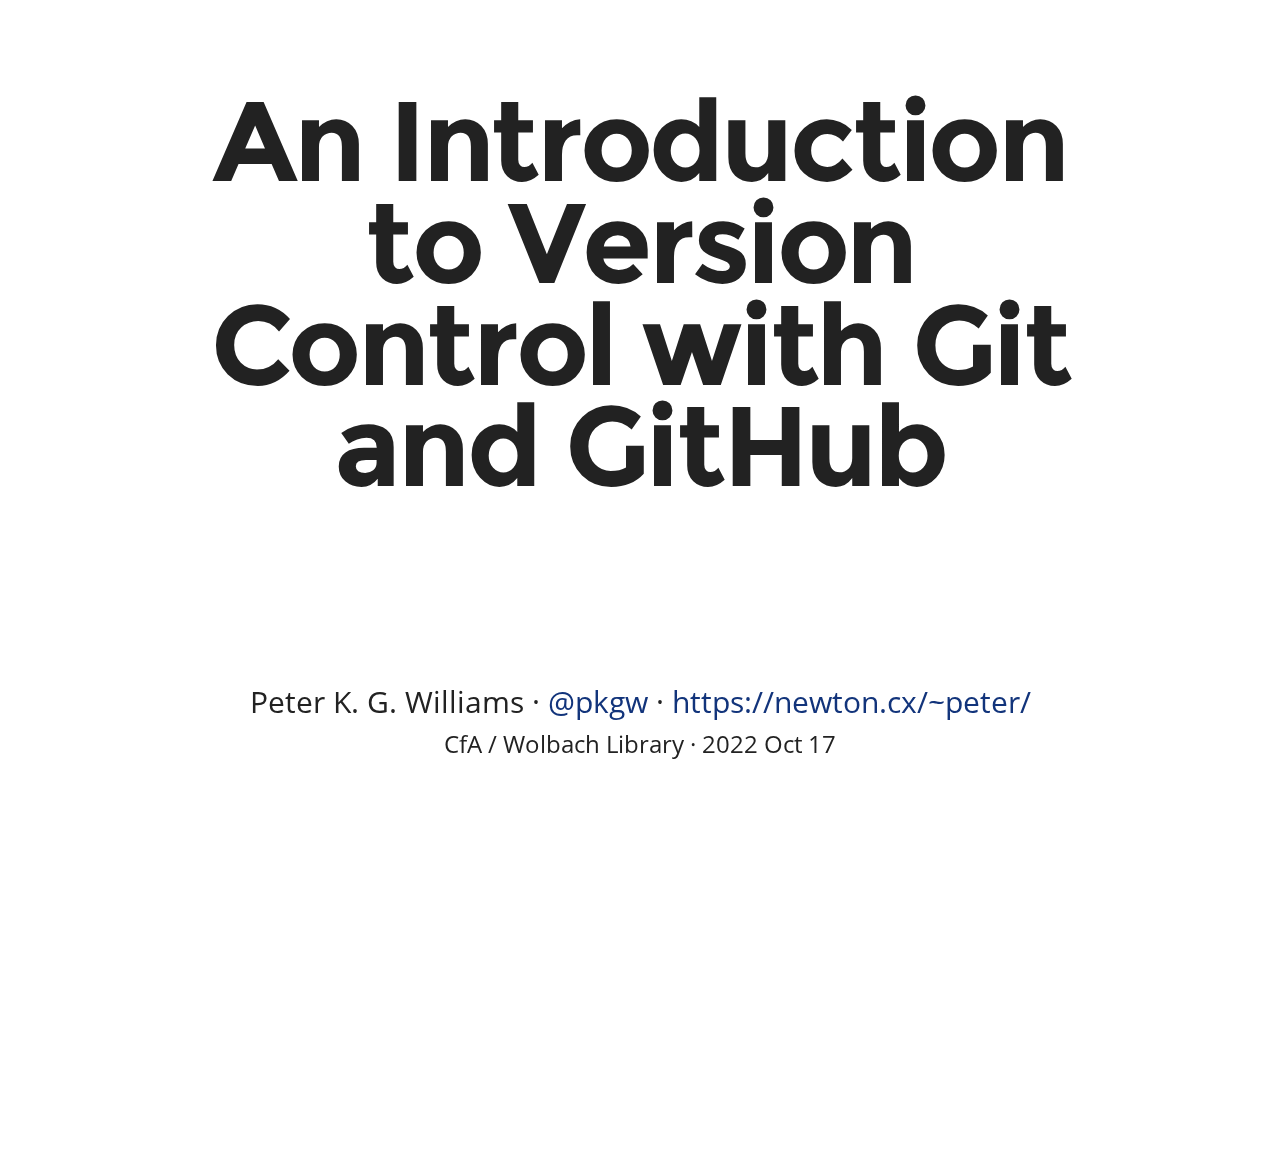
<file: slides/index.html>
<!doctype html>
<html lang="en">

<head>
  <meta charset="utf-8">
  <title>‘git’ and GitHub Lab</title>
  <meta name="viewport" content="width=device-width, initial-scale=1.0, maximum-scale=1.0, user-scalable=no">
  <link rel="stylesheet" href="reveal/css/reveal.min.css">
  <link rel="stylesheet" href="pkgwtheme.css" id="theme">
  <script>
    document.write('<link rel="stylesheet" href="reveal/css/print/' + (window.location.search.match(/print-pdf/gi) ? 'pdf' : 'paper') + '.css" type="text/css" media="print">');
    if (window.location.search.match(/bbdebug/gi)) {
      document.write('<style>.reveal .slides section.present { outline: 2px solid red; outline-offset: 0px; }</style>');
    }
  </script>
  <!--[if lt IE 9]>
    <script src="reveal/lib/js/html5shiv.js"></script>
    <![endif]-->
</head>

<body>
  <!-- Slides! -->

  <div class="reveal">
    <div class="slides">
      <section>
        <h1>An Introduction to Version Control with Git and GitHub</h1>

        <div style="position: absolute; bottom: 1em; width: 100%">
          <p class="tctr" style="margin-bottom: 0.5em">Peter K. G. Williams ·
            <a href="https://twitter.com/pkgw">@pkgw</a> ·
            <a href="https://newton.cx/~peter/">https://newton.cx/~peter/</a>
          </p>

          <p class="tctr" style="font-size: 80%">
            CfA / Wolbach Library · 2022 Oct 17
          </p>
        </div>
      </section>


      <!-- Part 1: Intro and Command-Line Basics -->

      <section>
        <h2>What is git?</h2>

        <div class="w80 ctr" style="margin-top: 80px; font-size: larger">
          <p><b>git</b> is a very powerful tool for</p>
          <ul class="squish">
            <li>tracking,
            <li>managing, and
            <li>sharing
          </ul>
          <p>changes to a set of files.</p>

          <p>It’s mostly used for computer code, but is also excellent for
            LaTeX, configuration files, websites, presentations, …</p>
        </div>
      </section>


      <section>
        <h2>What is GitHub?</h2>

        <div class="w80 ctr" style="margin-top: 80px; font-size: larger">
          <p><b>GitHub</b> is commercial service based on git, offering:</p>
          <ul class="squish">
            <li>a centralized place to share code
            <li>lots of value-adding features
            <li>integrations with other services like Travis CI
          </ul>
        </div>
      </section>


      <section>
        <h2>What’s the big deal?</h2>

        <ul>
          <li>Powerful formalism — essentially <b>solves</b> the problem of
            multiple people editing files at the same time.</li>
          <li>Really well-engineered.</li>
          <li>Awesome for backups.</li>
          <li>Awesome for helping you understand your project.</li>
          <li><b>Awesome for reproducibility.</b></li>
          <li>Important for <b>becoming a better coder</b>.</li>
        </ul>

        <p><a href="https://github.com/">GitHub</a>: tens of millions of
          users, &gt;100 million repositories.</p>
      </section>


      <section>
        <h2>How does git work?</h2>

        <p>A special directory called a <b>repository</b> contains your
          files <i>plus</i> hidden data capturing their “history”.</p>

        <p>After editing your files you <b>commit</b> changes, and possibly
          “pull” updates from people working on other copies of the same
          repository.</p>

        <p>Git never forgets anything. It stores <b>every version of every
            file you ever commit</b>. It does this very efficiently.</p>
      </section>


      <section>
        <h2>Is git right for me?</h2>

        <p>Yes. Yes, <b>yes</b>, yes, <i>yes</i>, yes, <u>yes</u>. Yes!</p>

        <p>But it’s a sophisticated tool and takes some time to learn.
          Practice is key. Remember: those millions of GitHub users are
          probably on to something.</p>

        <p>Git is very helpful even for personal projects! Your future self
          will thank you.</p>
      </section>


      <section>
        <h2>
          <center>The Lab: Part 1</center>
        </h2>

        <p>That’s enough introduction — let’s get git-ing!</p>

        <ul>
          <li>No whispering.</li>
          <li>If partnering, take turns at the keyboard.</li>
          <li>Ask for help as needed! That’s why we’re in the same room.</li>
          <li>Prompts <b><tt>{like this}</tt></b> (bold braces) mean you
            need to replace the braced bit with something you figure out or
            choose.</li>
          <li>If a program prints something, read it carefully!</li>
        </ul>

        <p>Work up the end of Part 1, or as far as you can manage.</p>
      </section>


      <!-- Part 2: Collaboration: Foundations -->

      <section>
        <h2>So far, so good!</h2>

        <p>We’ve gone over a lot of the basic git commands.</p>

        <p>Now it’s time to dive into the features that have made git the
          superstar it is: branches and merging.</p>

        <p>The best way to understand this stuff, I promise, is by putting
          on your math hat.</p>
      </section>


      <section>
        <h2>Linear histories don’t allow collaboration.</h2>

        <p>It turns out that you can’t just number commits in order:</p>

        <div class="w80 ctr wbg">
          <img src="assets/commit-graph-branches.svg" class="w100">
        </div>
      </section>


      <section>
        <h2>Collaboration requires merging.</h2>

        <p>Git commits can have <i>one or more</i> parents:</p>

        <div class="w80 ctr wbg">
          <img src="assets/commit-graph-merged.svg" class="w100">
        </div>
      </section>


      <section>
        <h2>This is a mathematical graph structure.</h2>

        <p>In particular, a <i>directed acyclic graph</i>.</p>

        <div class="w80 ctr wbg">
          <img src="assets/commit-graph-complex.svg" class="w100">
        </div>
      </section>


      <section>
        <h2>A <i>branch</i> is just a name for a commit.</h2>

        <p>When you’re “working on” a branch, it moves as you make commits.</p>

        <div class="w80 ctr wbg">
          <img src="assets/commit-graph-named.svg" class="w100">
        </div>
      </section>


      <section>
        <h2>Merging is not a well-defined process.</h2>

        <p>Human semantic judgment is needed to know that fileset <b>Z</b>
          is a true and faithful representation of the merger of
          filesets <b>X</b> and <b>Y</b>.</p>

        <p>Git (and every other tool) uses a two-part automation heuristic:</p>

        <ol>
          <li>It evaluates merges based on changes relative to their common
            base.</li>
          <li>Changes to different files, or different parts of the same
            file, are presumed orthogonal.</li>
        </ol>

        <p>When this heuristic breaks down, you have a <i>merge conflict</i> and
          need to take matters into your own hands.</p>

        <p>Sometime the heuristic succeeds when it should fail!</p>

        <p>By the way: committing isn’t really well-defined either … 🤯</p>
      </section>


      <section>
        <h2>
          <center>The Lab: Part 2</center>
        </h2>

        <p>Here we go …</p>

        <ul>
          <li>No whispering.</li>
          <li>If partnering, take turns at the keyboard.</li>
          <li>Ask for help as needed! That’s why we’re in the same room.</li>
          <li>Prompts <b><tt>{like this}</tt></b> (bold braces) mean you
            need to replace the braced bit with something you figure out or
            choose.</li>
          <li>If a program prints something, read it carefully!</li>
        </ul>

        <p>Work up the end of Part 2, or as far as you can manage.</p>
      </section>


      <!-- Part 3: Collaboration: GitHub -->

      <section>
        <h2>It’s time to actually get to GitHub!</h2>

        <p>Git’s branching and merging features provide all we need to
          collaborate with a distributed team.</p>

        <p>There are several ways to implement such collaboration, but in
          practice almost everyone uses GitHub.</p>
      </section>


      <section>
        <h2>GitHub lets you explore repositories on the Web.</h2>

        <p>It’s time to click instead of typing! Navigate here:</p>

        <div class="mt4 ctr" style="font-size: 150%">
          <a href="https://github.com/pkgw/bloomdemo/">https://github.com/pkgw/bloomdemo/</a>
        </div>
      </section>


      <section>
        <h2>
          <center>The Lab: Part 3</center>
        </h2>

        <p>Here we go …</p>

        <ul>
          <li>No whispering.</li>
          <li>If partnering, take turns at the keyboard.</li>
          <li>Ask for help as needed! That’s why we’re in the same room.</li>
          <li>Prompts <b><tt>{like this}</tt></b> (bold braces) mean you
            need to replace the braced bit with something you figure out or
            choose.</li>
          <li>If a program prints something, read it carefully!</li>
        </ul>

        <p>Get as far as you can!</p>
      </section>


      <section>
        <h2>Part 4? More GitHub.</h2>
      </section>


      <section>
        <h2>Thanks for coming!</h2>

        <p class="tctr mt2"><i>Thanks for your attention!</i></p>

        <p class="tctr">Peter K. G. Williams •
          <a href="https://twitter.com/pkgw">@pkgw</a> •
          <a href="https://newton.cx/~peter/">https://newton.cx/~peter/</a>
        </p>

        <div style="position: absolute; bottom: 0; font-size: 0.7em; width: 100%">
          <p>
            <em>HTML talk info</em>:
            <a href="https://tinyurl.com/htmltalk">https://tinyurl.com/htmltalk</a>
            •
            <em>Design credits</em>:
            <a href="https://hakim.se/">Hakim El Hattab</a> (“white” theme),
            <a href="https://twitter.com/julietulanovsky">Julieta Ulanovsky</a> (Montserrat font),
            <a href="https://www.monotypeimaging.com/ProductsServices/TypeDesignerShowcase/SteveMatteson/">
              Steve Matteson</a> (Open Sans font)
            •
            <em>Tech credits</em>:
            <a href="https://git-scm.com/">git</a>,
            <a href="https://lab.hakim.se/reveal-js/">reveal.js</a>,
            <a href="https://khan.github.io/KaTeX/">KaTeX</a>,
            <a href="https://developer.mozilla.org/">Firefox</a> developer tools,
            <a href="https://worldwidetelescope.github.io/">WWT</a>
          </p>

          <p style="font-size: 0.7em"><em>Acknowledgments</em>: this work is
            supported by the CfA Director’s Office and Wolbach Library. We’d
            all go nuts without ADS and CDS.</p>
        </div>


    </div>
  </div>

  <!-- End of slides. -->

  <script src="reveal/lib/js/head.min.js"></script>
  <script src="reveal/js/reveal.min.js"></script>
  <script src="pdfjs/compatibility.js"></script>
  <script src="pdfjs/pdf.js"></script>

  <script>
    Reveal.initialize({
      controls: false,
      progress: false,
      history: true,
      center: false,
      keyboard: true,
      touch: false,
      overview: true,
      mouseWheel: false,
      width: 960,
      height: 720,

      theme: false, // hardcoded with CSS import in <head>
      transition: 'none', // default/cube/page/concave/zoom/linear/fade/none
      transitionSpeed: 'default', // default/fast/slow

      dependencies: [
        {
          src: 'reveal/lib/js/classList.js',
          condition: function () { return !document.body.classList; }
        },
        {
          src: 'reveal/plugin/markdown/marked.js',
          condition: function () { return !!document.querySelector('[data-markdown]'); }
        },
        {
          src: 'reveal/plugin/markdown/markdown.js',
          condition: function () { return !!document.querySelector('[data-markdown]'); }
        },
        {
          src: 'reveal/plugin/highlight/highlight.js', async: true,
          callback: function () { hljs.initHighlightingOnLoad(); }
        },
        {
          src: 'reveal/plugin/notes/notes.js', async: true,
          condition: function () { return !!document.body.classList; }
        },
        { src: 'lib/pdfimgs.js', async: true },
        { src: 'lib/autostart.js', async: true },
      ],
    });
  </script>
</body>

</html>
</file>
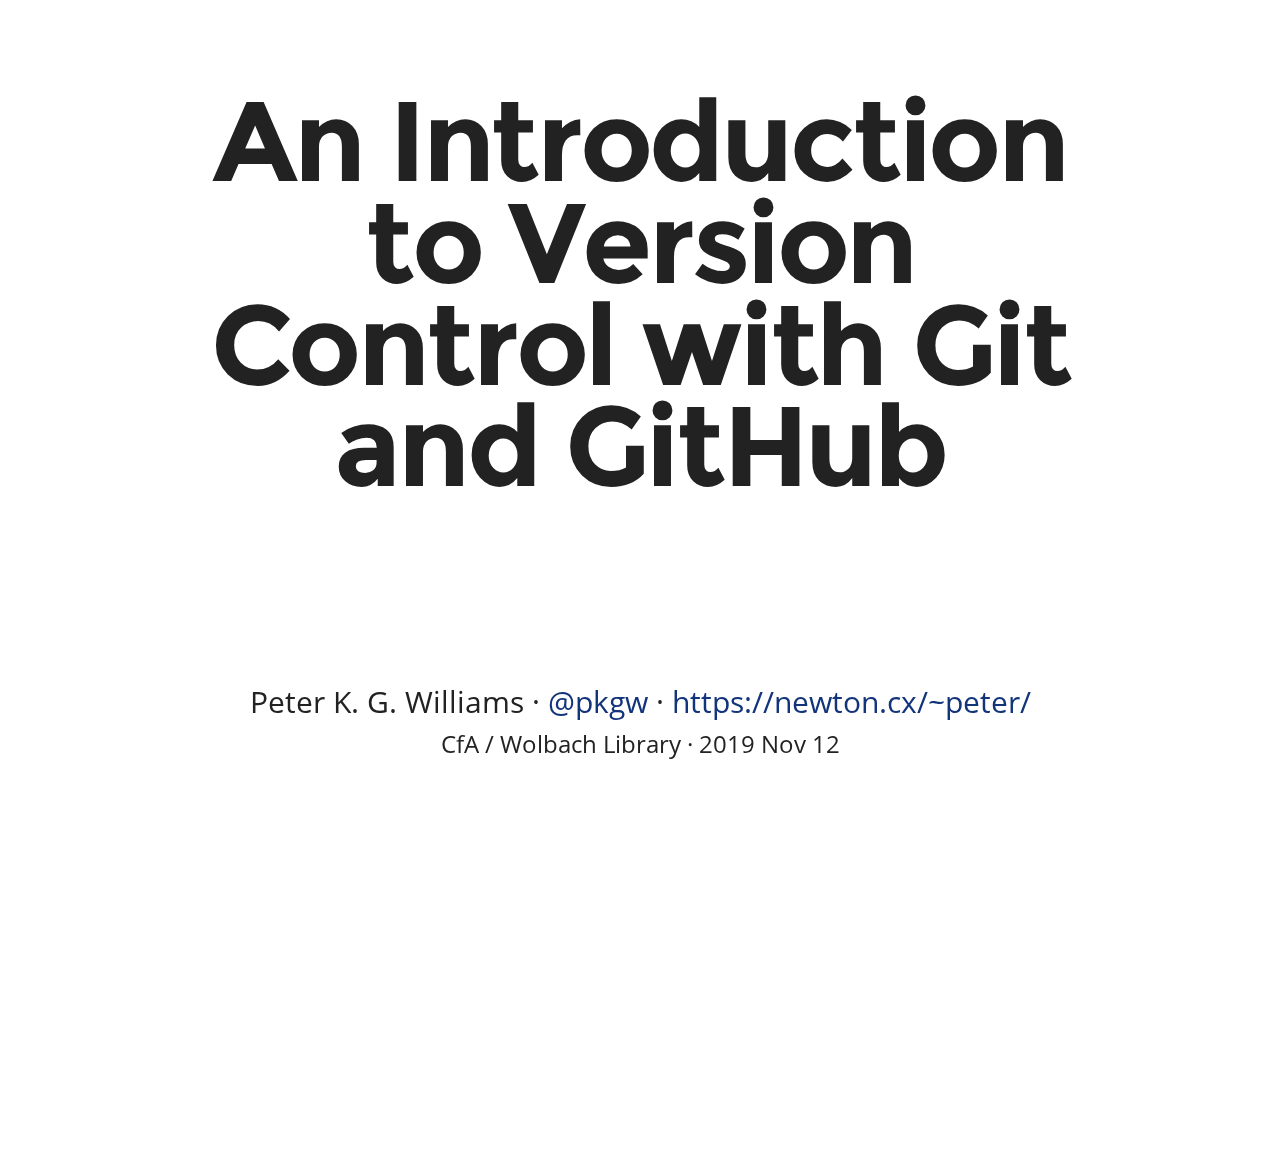
<file: slides/slides.html>
<!doctype html>
<html lang="en">
  <head>
    <meta charset="utf-8">
    <title>‘git’ and GitHub Lab</title>
    <meta name="viewport"
	  content="width=device-width, initial-scale=1.0, maximum-scale=1.0, user-scalable=no">
    <link rel="stylesheet" href="reveal/css/reveal.min.css">
    <link rel="stylesheet" href="pkgwtheme.css" id="theme">
    <script>
      document.write('<link rel="stylesheet" href="reveal/css/print/'+(window.location.search.match(/print-pdf/gi) ? 'pdf' : 'paper')+'.css" type="text/css" media="print">');
      if (window.location.search.match(/bbdebug/gi)) {
        document.write('<style>.reveal .slides section.present { outline: 2px solid red; outline-offset: 0px; }</style>');
      }
    </script>
    <!--[if lt IE 9]>
    <script src="reveal/lib/js/html5shiv.js"></script>
    <![endif]-->
  </head>

  <body>
    <!-- Slides! -->

    <div class="reveal">
      <div class="slides">
        <section>
          <h1>An Introduction to Version Control with Git and GitHub</h1>

	  <div style="position: absolute; bottom: 1em; width: 100%">
            <p class="tctr" style="margin-bottom: 0.5em">Peter K. G. Williams ·
	      <a href="https://twitter.com/pkgw">@pkgw</a> ·
	      <a href="https://newton.cx/~peter/">https://newton.cx/~peter/</a>
	    </p>

            <p class="tctr" style="font-size: 80%">
	      CfA / Wolbach Library · 2019 Nov 12
	    </p>
	  </div>
        </section>


        <!-- Part 1: Intro and Command-Line Basics -->

	<section>
	  <h2>What is git?</h2>

	  <div class="w80 ctr" style="margin-top: 80px; font-size: larger">
            <p><b>git</b> is a very powerful tool for</p>
            <ul class="squish">
              <li>tracking,
	      <li>managing, and
              <li>sharing
            </ul>
            <p>changes to a set of files.</p>

            <p>It’s mostly used for computer code, but is also excellent for
	      LaTeX, configuration files, websites, presentations, …</p>
	  </div>
	</section>


	<section>
	  <h2>What is GitHub?</h2>

	  <div class="w80 ctr" style="margin-top: 80px; font-size: larger">
            <p><b>GitHub</b> is commercial service based on git, offering:</p>
            <ul class="squish">
              <li>a centralized place to share code
	      <li>lots of value-adding features
              <li>integrations with other services like Travis CI
            </ul>
	  </div>
	</section>


	<section>
	  <h2>What’s the big deal?</h2>

	  <ul>
	    <li>Powerful formalism — essentially <b>solves</b> the problem of
	      multiple people editing files at the same time.</li>
	    <li>Really well-engineered.</li>
	    <li>Awesome for backups.</li>
	    <li>Awesome for helping you understand your project.</li>
	    <li><b>Awesome for reproducibility.</b></li>
	    <li>Important for <b>becoming a better coder</b>.</li>
	  </ul>

	  <p><a href="https://github.com/">GitHub</a>: tens of millions of
	    users, &gt;100 million repositories.</p>
	</section>


	<section>
	  <h2>How does git work?</h2>

	  <p>A special directory called a <b>repository</b> contains your
	    files <i>plus</i> hidden data capturing their “history”.</p>

	  <p>After editing your files you <b>commit</b> changes, and possibly
	    “pull” updates from people working on other copies of the same
	    repository.</p>

	  <p>Git never forgets anything. It stores <b>every version of every
	    file you ever commit</b>. It does this very efficiently.</p>
	</section>


	<section>
	  <h2>Is git right for me?</h2>

	  <p>Yes. Yes, <b>yes</b>, yes, <i>yes</i>, yes, <u>yes</u>. Yes!</p>

	  <p>But it’s a sophisticated tool and takes some time to learn.
	    Practice is key. Remember: those millions of GitHub users are
	    probably on to something.</p>

	  <p>Git is very helpful even for personal projects! Your future self
	    will thank you.</p>
	</section>


	<section>
	  <h2><center>The Lab: Part 1</center></h2>

	  <p>That’s enough introduction — let’s get git-ing!</p>

	  <ul>
	    <li>No whispering.</li>
	    <li>If partnering, take turns at the keyboard.</li>
	    <li>Ask for help as needed! That’s why we’re in the same room.</li>
	    <li>Prompts <b><tt>{like this}</tt></b> (bold braces) mean you
	      need to replace the braced bit with something you figure out or
	      choose.</li>
            <li>If a program prints something, read it carefully!</li>
	  </ul>
        </section>


        <!-- Part 2: Collaboration: Foundations -->

        <section>
          <h2>So far, so good!</h2>

          <p>We’ve gone over a lot of the basic git commands.</p>

          <p>Now it’s time to dive into the features that have made git the
            superstar it is: branches and merging.</p>

          <p>The best way to understand this stuff, I promise, is by putting
            on your math hat.</p>
        </section>


        <section>
          <h2>Linear histories don’t allow collaboration.</h2>

          <p>It turns out that you can’t just number commits in order:</p>

          <div class="w80 ctr wbg">
            <img src="assets/commit-graph-branches.svg" class="w100">
          </div>
        </section>


        <section>
          <h2>Collaboration requires merging.</h2>

          <p>Git commits can have <i>one or more</i> parents:</p>

          <div class="w80 ctr wbg">
            <img src="assets/commit-graph-merged.svg" class="w100">
          </div>
        </section>


        <section>
          <h2>This is a mathematical graph structure.</h2>

          <p>In particular, a <i>directed acyclic graph</i>.</p>

          <div class="w80 ctr wbg">
            <img src="assets/commit-graph-complex.svg" class="w100">
          </div>
        </section>


        <section>
          <h2>A <i>branch</i> is just a name for a commit.</h2>

          <p>When you’re “working on” a branch, it moves as you make commits.</p>

          <div class="w80 ctr wbg">
            <img src="assets/commit-graph-named.svg" class="w100">
          </div>
        </section>


        <section>
          <h2>Merging is not a well-defined process.</h2>

          <p>Human semantic judgment is needed to know that fileset <b>Z</b>
            is a true and faithful representation of the merger of
            filesets <b>X</b> and <b>Y</b>.</p>

          <p>Git (and every other tool) uses a two-part automation heuristic:</p>

          <ol>
            <li>It evaluates merges based on changes relative to their common
              base.</li>
            <li>Changes to different files, or different parts of the same
              file, are presumed orthogonal.</li>
          </ol>

          <p>When this heuristic breaks down, you have a <i>merge conflict</i> and
            need to take matters into your own hands.</p>

          <p>Sometime the heuristic succeeds when it should fail!</p>

          <p>By the way: committing isn’t really well-defined either … 🤯</p>
        </section>


	<section>
	  <h2><center>The Lab: Part 2</center></h2>

	  <p>Here we go …</p>

	  <ul>
	    <li>No whispering.</li>
	    <li>If partnering, take turns at the keyboard.</li>
	    <li>Ask for help as needed! That’s why we’re in the same room.</li>
	    <li>Prompts <b><tt>{like this}</tt></b> (bold braces) mean you
	      need to replace the braced bit with something you figure out or
	      choose.</li>
            <li>If a program prints something, read it carefully!</li>
	  </ul>
        </section>


        <!-- Part 3: Collaboration: GitHub -->

        <section>
          <h2>It’s time to actually get to GitHub!</h2>

          <p>Git’s branching and merging features provide all we need to
            collaborate with a distributed team.</p>

          <p>There are several ways to implement such collaboration, but in
            practice almost everyone uses GitHub.</p>
        </section>

        
        <section>
          <h2>GitHub lets you explore repositories on the Web.</h2>

          <p>It’s time to click instead of typing! Navigate here:</p>

          <div class="mt4 ctr" style="font-size: 150%">
            <a href="https://github.com/pkgw/bloomdemo/">https://github.com/pkgw/bloomdemo/</a>
          </div>
        </section>


      </div>
    </div>

    <!-- End of slides. -->

    <script src="reveal/lib/js/head.min.js"></script>
    <script src="reveal/js/reveal.min.js"></script>
    <script src="pdfjs/compatibility.js"></script>
    <script src="pdfjs/pdf.js"></script>

    <script>
      Reveal.initialize({
        controls: false,
        progress: false,
        history: true,
        center: false,
        keyboard: true,
        touch: false,
        overview: true,
        mouseWheel: false,
        width: 960,
        height: 720,

        theme: false, // hardcoded with CSS import in <head>
        transition: 'none', // default/cube/page/concave/zoom/linear/fade/none
        transitionSpeed: 'default', // default/fast/slow

        dependencies: [
          { src: 'reveal/lib/js/classList.js',
	    condition: function() { return !document.body.classList; }},
          { src: 'reveal/plugin/markdown/marked.js',
	    condition: function() { return !!document.querySelector ('[data-markdown]'); }},
          { src: 'reveal/plugin/markdown/markdown.js',
	    condition: function() { return !!document.querySelector ('[data-markdown]'); }},
          { src: 'reveal/plugin/highlight/highlight.js', async: true,
	    callback: function() { hljs.initHighlightingOnLoad (); }},
          { src: 'reveal/plugin/notes/notes.js', async: true,
	    condition: function() { return !!document.body.classList; }},
	  { src: 'lib/pdfimgs.js', async: true },
	  { src: 'lib/autostart.js', async: true },
        ],
      });
    </script>
  </body>
</html>
</file>
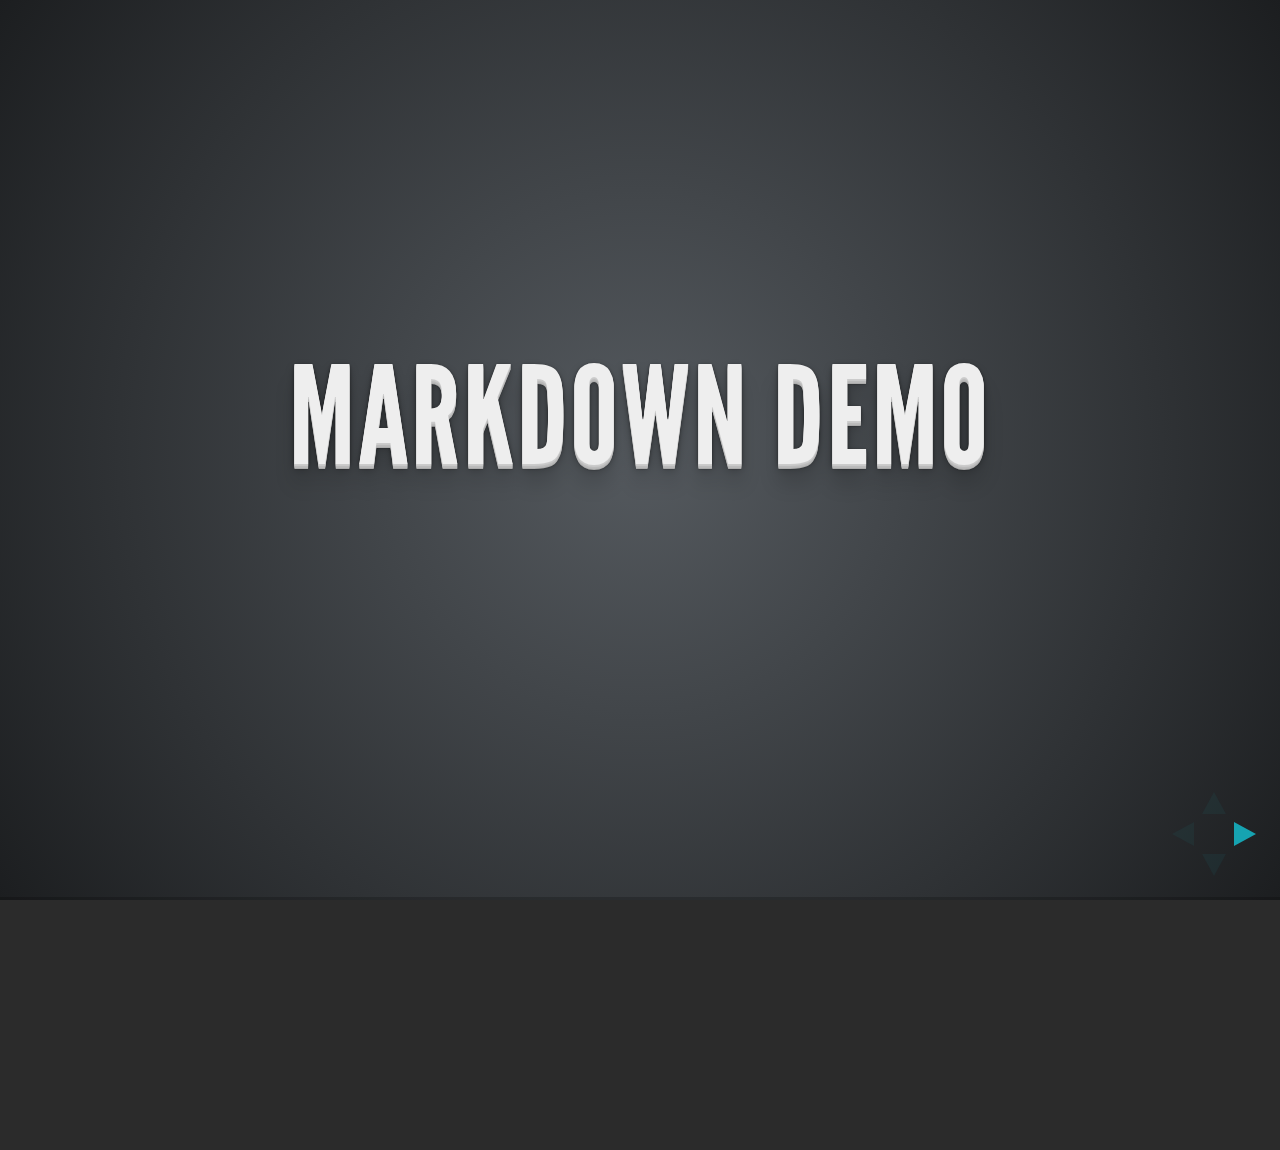
<file: slides/reveal/plugin/markdown/example.html>
<!doctype html>
<html lang="en">

	<head>
		<meta charset="utf-8">

		<title>reveal.js - Markdown Demo</title>

		<link rel="stylesheet" href="../../css/reveal.css">
		<link rel="stylesheet" href="../../css/theme/default.css" id="theme">

        <link rel="stylesheet" href="../../lib/css/zenburn.css">
	</head>

	<body>

		<div class="reveal">

			<div class="slides">

                <!-- Use external markdown resource, separate slides by three newlines; vertical slides by two newlines -->
                <section data-markdown="example.md" data-separator="^\n\n\n" data-vertical="^\n\n"></section>

                <!-- Slides are separated by three dashes (quick 'n dirty regular expression) -->
                <section data-markdown data-separator="---">
                    <script type="text/template">
                        ## Demo 1
                        Slide 1
                        ---
                        ## Demo 1
                        Slide 2
                        ---
                        ## Demo 1
                        Slide 3
                    </script>
                </section>

                <!-- Slides are separated by newline + three dashes + newline, vertical slides identical but two dashes -->
                <section data-markdown data-separator="^\n---\n$" data-vertical="^\n--\n$">
                    <script type="text/template">
                        ## Demo 2
                        Slide 1.1

                        --

                        ## Demo 2
                        Slide 1.2

                        ---

                        ## Demo 2
                        Slide 2
                    </script>
                </section>

                <!-- No "extra" slides, since there are no separators defined (so they'll become horizontal rulers) -->
                <section data-markdown>
                    <script type="text/template">
                        A

                        ---

                        B

                        ---

                        C
                    </script>
                </section>

                <!-- Slide attributes -->
                <section data-markdown>
                    <script type="text/template">
                        <!-- .slide: data-background="#000000" -->
                        ## Slide attributes
                    </script>
                </section>

                <!-- Element attributes -->
                <section data-markdown>
                    <script type="text/template">
                        ## Element attributes
                        - Item 1 <!-- .element: class="fragment" data-fragment-index="2" -->
                        - Item 2 <!-- .element: class="fragment" data-fragment-index="1" -->
                    </script>
                </section>

                <!-- Code -->
                <section data-markdown>
                    <script type="text/template">
                        ```php
                        public function foo()
                        {
                            $foo = array(
                                'bar' => 'bar'
                            )
                        }
                        ```
                    </script>
                </section>

            </div>
		</div>

		<script src="../../lib/js/head.min.js"></script>
		<script src="../../js/reveal.js"></script>

		<script>

			Reveal.initialize({
				controls: true,
				progress: true,
				history: true,
				center: true,

				// Optional libraries used to extend on reveal.js
				dependencies: [
					{ src: '../../lib/js/classList.js', condition: function() { return !document.body.classList; } },
					{ src: 'marked.js', condition: function() { return !!document.querySelector( '[data-markdown]' ); } },
                    { src: 'markdown.js', condition: function() { return !!document.querySelector( '[data-markdown]' ); } },
                    { src: '../highlight/highlight.js', async: true, callback: function() { hljs.initHighlightingOnLoad(); } },
					{ src: '../notes/notes.js' }
				]
			});

		</script>

	</body>
</html>
</file>
<file: slides/pkgwtheme.css>
/* Custom reveal.js theme.
 *
 * Loosely based off of the white theme, which is copyright 2011-2015 Hakim El
 * Hattab, http://hakim.se
 */

@font-face {
    font-family: 'Montserrat';
    font-style: normal;
    font-weight: 700;
    src: url(assets/googlewebfont-Montserrat-700.ttf) format('truetype');
}

@font-face {
    font-family: 'Open Sans';
    font-style: normal;
    font-weight: 400;
    src: url(assets/googlewebfont-Open-Sans-400.ttf) format('truetype');
}

@font-face {
    font-family: 'Open Sans';
    font-style: normal;
    font-weight: 700;
    src: url(assets/googlewebfont-Open-Sans-700.ttf) format('truetype');
}

@font-face {
    font-family: 'Open Sans';
    font-style: italic;
    font-weight: 400;
    src: url(assets/googlewebfont-Open-Sans-400it.ttf) format('truetype');
}

@font-face {
    font-family: 'Open Sans';
    font-style: italic;
    font-weight: 700;
    src: url(assets/googlewebfont-Open-Sans-700it.ttf) format('truetype');
}

body {
    background: #fff;
    background-color: #fff;
}

.reveal {
    font-family: "Open Sans", sans-serif;
    font-size: 30px;
    font-weight: 400;
    color: #222;

    /* I like to use this font with tighter letter spacing, but Webkit and Mozilla
     * do it in different ways that leads to nontrivial layout changes between the
     * browser and PDF versions of the slides. */
    /*letter-spacing: -0.02em;*/
}

::selection {
    color: #fff;
    background: #e7ad52;
    text-shadow: none;
}

.reveal .slides > section {
    /* Force every slide to be full height so that footers work */
    height: 720px;

    /* reveal.js defaults to 20px vertically which makes things confusing */
    padding: 0px;
}

.reveal h1,
.reveal h2,
.reveal h3,
.reveal h4,
.reveal h5,
.reveal h6 {
    color: #222;
    font-family: "Montserrat", Impact, sans-serif;
    line-height: 0.9em;
    letter-spacing: -0.03em;
    text-transform: none;
    text-shadow: none;
    -webkit-hyphens: none;
    -moz-hyphens: none;
    hyphens: none;
    word-wrap: break-word;
}

/* Headers */

.reveal h1, .reveal h2, .reveal h3 {
    margin: 0 0 20px 0;
}

.reveal h4, .reveal h5, .reveal h6 {
    margin: 0 0 5px 0;
}

.reveal h1.maintitle1 {
  text-shadow: -1px -1px 0 #000, 1px -1px 0 #000, -1px 1px 0 #000, 1px 1px 0 #000; /* black outline */
  text-align: left;
  color: #FFF;
  font-size: 2.5em;
  padding-top: 80px;
  margin-left: 4rem;
}

.reveal h1.maintitle2 {
  text-shadow: -1px -1px 0 #000, 1px -1px 0 #000, -1px 1px 0 #000, 1px 1px 0 #000; /* black outline */
  text-align: left;
  color: #FFF;
  font-size: 2em;
  line-height: 1em;
  margin-top: 0.4em;
  margin-left: 4rem;
}

.reveal h1.titlecard {
  position: relative;
  top: 50%;
  transform: translateY(-50%);
  width: 100%;
  font-size: 2.5em;
  text-align: center;
  line-height: 1.2;
}

.reveal h2 {
    font-size: 1.3em;
    text-align: left;
    border-bottom: 1px solid;
    width: 100%;
    margin-bottom: 18px;
}

/* Other */

.reveal p {
    text-align: left;
    margin-top: 0.2em;
    margin-bottom: 1em;
    line-height: 1;
}

.reveal blockquote {
    background-color: rgba(40, 40, 70, 1);
}

.reveal section div img, .reveal section div video {
    /* If inside a <div>, assume manual layout; let the image
       fill the whole box */
    max-width: 100%;
}

.reveal ul, .reveal ol {
    text-align: left;
    margin-left: 2em;
    margin-bottom: 10px; /* same as <p> */
    width: calc(100% - 2em); /* sigh, anything better? */
}

.reveal ul {
    /* no better way to set the UL list bullet style nicely??? (next rule, too) */
    list-style-type: none;
}

.reveal ul li:before {
    content: "•";
    display: block;
    height: 0;
    width: 0;
    position: relative;
    left: -0.7em;
}

.reveal ul li, .reveal ol li {
    margin-bottom: 0.8em;
    line-height: 1em;
}

.reveal ul.squish li, .reveal ol.squish li {
    margin-bottom: 0.2em;
    line-height: 1em;
}

.reveal sub {
  font-size: smaller;
  vertical-align: sub;
}

.reveal sup {
  font-size: smaller;
  vertical-align: sup;
}


/* Links */

.reveal a {
    color: #12347b;
    text-decoration: none;
    -webkit-transition: color .15s ease;
    -moz-transition: color .15s ease;
    -ms-transition: color .15s ease;
    -o-transition: color .15s ease;
    transition: color .15s ease;
}

.reveal .wfg a {
  color: #c0c0ee;
}

.reveal a:hover {
    color: #4264ab;
    text-shadow: none;
    border: none;
}

.reveal .roll span:after {
    color: #fff;
    background: #1a54a1;
}

/* Images */

.reveal section img {
    margin: 3px 0 3px;
}

.reveal a img {
    -webkit-transition: all 0.15s linear;
    -moz-transition: all 0.15s linear;
    -ms-transition: all 0.15s linear;
    -o-transition: all 0.15s linear;
    transition: all 0.15s linear;
}

.reveal a:hover img {
    background: rgba(255, 255, 255, 0.2);
    border-color: #2a76dd;
    box-shadow: 0 0 20px rgba(0, 0, 0, 0.55);
}

/* Tables -- deriving from the "pure" CSS framework */

.reveal table {
  /* Remove spacing between table cells (from Normalize.css) */
  border-collapse: collapse;
  border-spacing: 0;
  empty-cells: show;
  border: 1px solid #cbcbcb;
}

.reveal table caption {
  color: #000;
  text-align: center;
  padding-bottom: 0.2em;
  /*font-weight: 700;
  font-style: italic;
  font-size: 1.2em;*/
}

.reveal td, .reveal th {
  border-left: 1px solid #cbcbcb; /* inner column border */
  border-width: 0 0 0 1px;
  font-size: inherit;
  margin: 0;
  overflow: visible; /* to make <th>s where the title is really long work */
  padding: 0.5em 1em; /* cell padding */
}

.reveal td:first-child,
.reveal th:first-child {
  /* "Consider removing this next declaration block, as it causes problems when
   there's a rowspan on the first cell. Case added to the tests. issue#432 */
  border-left-width: 0;
}

.reveal td {
  background-color: transparent;
}

.reveal thead {
  background-color: #e0e0e0;
  color: #000;
  text-align: center;
  vertical-align: bottom;
  font-weight: 700;
}

.reveal tbody tr:nth-child(2n-1) td {
  background-color: #f2f2f2;
}

.reveal table.squish td, .reveal table.squish th {
  padding: 0.1em 1em; /* cell padding */
}

.reveal .c1l tr > td:nth-child(1) { text-align: left }
.reveal .c2l tr > td:nth-child(2) { text-align: left }
.reveal .c2r tr > td:nth-child(2) { text-align: right }
.reveal .c3r tr > td:nth-child(3) { text-align: right }

/* PDF export tomfoolery */

.reveal .slides section .slide-background {
    position: absolute;
}

.reveal .slides section > *:first-child {
    margin-top: 0px;
}

/* Fix KaTeX math styling. The default reveal.css applies "font: inherit" to
 * almost all tags within .reveal, which overrides KaTeX's settings since the
 * latter selects with ".katex", which is lower precedence than Reveal's CSS
 * selector. */

.reveal .kmath {
    font: 400 1.21em KaTeX_Main;
}

/* Custom helper classes for layout */

.reveal .ctr { margin-left: auto; margin-right: auto; }
.reveal .vctr {
  position: relative;
  top: 50%;
  transform: translateY(-50%);
}

.reveal .prel { position: relative; }

.reveal .mb0 { margin-bottom: 0px; }
.reveal .mb0p2 { margin-bottom: 0.2em; }
.reveal .mb2 { margin-bottom: 2em; }
.reveal .mt0 { margin-top: 0px; }
.reveal .mt0p5 { margin-top: 0.5em; }
.reveal .mt1 { margin-top: 1em; }
.reveal .mt1p5 { margin-top: 1.5em; }
.reveal .mt2 { margin-top: 2em; }
.reveal .mt3 { margin-top: 3em; }
.reveal .mt4 { margin-top: 4em; }
.reveal .ml1 { margin-left: 1em; }
.reveal .mr1 { margin-right: 1em; }
.reveal .mr2 { margin-right: 2em; }
.reveal .mr4 { margin-right: 4em; }
.reveal .fl { float: left; }
.reveal .fr { float: right; }
.reveal .db { display: block; }
.reveal .dib { display: inline-block; }
.reveal .cb { clear: both; }

.reveal .ptl { position: absolute; top: 2em; left: 0.5em }
.reveal .ptr { position: absolute; top: 2em; right: 0.5em }
.reveal .ptf { position: absolute; top: 2em; width: 100% }
.reveal .pbl { position: absolute; bottom: 0.5em; left: 0.5em }
.reveal .pbr { position: absolute; bottom: 0.5em; right: 0.5em }
.reveal .pbf { position: absolute; bottom: 0.5em; width: 100% }

.reveal .ptl0 { position: absolute; top: 0px; left: 0px }
.reveal .ptr0 { position: absolute; top: 0px; right: 0px }
.reveal .pbl0 { position: absolute; bottom: 0px; left: 0px }
.reveal .pbr0 { position: absolute; bottom: 0px; right: 0px }

.reveal .w15 { width: 15%; }
.reveal .w20 { width: 20%; }
.reveal .w25 { width: 25%; }
.reveal .w30 { width: 30%; }
.reveal .w35 { width: 35%; }
.reveal .w40 { width: 40%; }
.reveal .w45 { width: 45%; }
.reveal .w50 { width: 50%; }
.reveal .w55 { width: 55%; }
.reveal .w60 { width: 60%; }
.reveal .w65 { width: 65%; }
.reveal .w70 { width: 70%; }
.reveal .w75 { width: 75%; }
.reveal .w80 { width: 80%; }
.reveal .w85 { width: 85%; }
.reveal .w90 { width: 90%; }
.reveal .w95 { width: 95%; }
.reveal .w100 { width: 100%; }

.reveal .wbg { background-color: white; }
.reveal .wfg { color: white; }

.reveal .tctr { text-align: center; }
.reveal .tleft { text-align: left; }
.reveal .tright { text-align: right; }
.reveal .tbig { font-size: 1.3em; }
.reveal .tsmall { font-size: 0.7em; }
.reveal .tital { font-style: italic; }
.reveal .tbold { font-weight: 700; }

.reveal em { font-style: italic; }
.reveal b { font-weight: 700; }

.reveal .squish {
    /* This is mainly meant for <p> elements */
    margin-top: 0.1em;
    margin-bottom: 0.1em;
}

.reveal .footer {
    position: absolute;
    bottom: 2em;
    width: 80%;
    margin-left: 10%;
    margin-right: 10%;

    text-align: center;
    background-color: rgba(255, 255, 255, 0.6);
    border-radius: 10px;
    padding: 4px;
}

.reveal .footer p {
    text-align: center;
    margin-top: 0.2em;
    margin-bottom: 0.1em;
}


.reveal .bgcred {
    text-align: right;
    font-size: 60% !important;
    position: absolute;
    bottom: 1em;
    right: 1em;
    margin: 0;
}

.reveal .lcred {
    text-align: left;
    color: #555;
    font-size: 55% !important;
    margin-top: 0;
    margin-bottom: 5px;
}

.reveal .rcred {
    text-align: right;
    color: #555;
    font-size: 55% !important;
    margin-top: 0;
    margin-bottom: 5px;
}

.reveal .blkoutline {
    text-shadow: -1px -1px 0 #000, 1px -1px 0 #000, -1px 1px 0 #000, 1px 1px 0 #000;
}

.reveal .whtoutline {
    text-shadow: -1px -1px 0 #fff, 1px -1px 0 #fff, -1px 1px 0 #fff, 1px 1px 0 #fff;
}

/* "Spacious" layout for slides with just a bit of text */

.reveal .spacious {
  font-size: 120%;
}

.reveal .spacious li {
  margin-bottom: 1.5em;
}

/* Sliders for Dulk 1985 */

input[type=range]{
  border: 1px solid white; /* fix for FF unable to apply focus style bug  */
  width: 200px; /*required for proper track sizing in FF*/
}

input[type=range]::-moz-range-track {
  width: 200px;
  height: 5px;
  background: #ddd;
  border: none;
  border-radius: 3px;
}

input[type=range]::-moz-range-thumb {
  border: none;
  height: 16px;
  width: 16px;
  border-radius: 50%;
  background: goldenrod;
}

input[type=range]:-moz-focusring { /* hide the outline behind the border */
  outline: 1px solid white;
  outline-offset: -1px;
}

input[type=range]:focus::-moz-range-track {
  background: #ccc;
}


/* Styling for Dulk1985 interactive figure */

#dulk1985 .dulk-line {
  fill: none;
  stroke: steelblue;
  stroke-width: 2px;
}

#dulk1985 .n33370b-line {
  fill: none;
  stroke: crimson;
  stroke-width: 2px;
}

#dulk1985 .n33370b-dot {
  stroke: none;
  fill: crimson;
}

#dulk1985 .lp349-line {
  fill: none;
  stroke: forestgreen;
  stroke-width: 2px;
}

#dulk1985 .lp349-dot {
  stroke: none;
  fill: forestgreen;
}

#dulk1985 .axis {
  font: 24px sans-serif;
}

#dulk1985 .track,
#dulk1985 .track-inset,
#dulk1985 .track-overlay {
  stroke-linecap: round;
}

#dulk1985 .track {
  stroke: #000;
  stroke-opacity: 0.3;
  stroke-width: 10px;
}

#dulk1985 .track-inset {
  stroke: #ddd;
  stroke-width: 8px;
}

#dulk1985 .track-overlay {
  pointer-events: stroke;
  stroke-width: 50px;
  cursor: crosshair;
}

#dulk1985 .handle {
  fill: #fff;
  stroke: #000;
  stroke-opacity: 0.5;
  stroke-width: 1.25px;
}

.reveal .d85-controls td {
  background-color: #fff !important; /* remove row striping */
  border: 0px; /* remove column rules */
}

.reveal .d85-controls label {
  width: 150px;
  display: inline-block;
  text-align: left;
}

/* Styling for xenia interactive figure */

#xenia .outline {
  fill: none;
  stroke: #111;
  stroke-width: 2px;
}

#xenia .equator {
  fill: none;
  stroke: steelblue;
  stroke-width: 2px;
}

#xenia .prime-meridian {
  fill: none;
  stroke: steelblue;
  stroke-width: 2px;
  stroke-dasharray: 3, 3;
}

#xenia .magnetic-north-cap {
  fill: rgba(179, 179, 255, 0.7);
  stroke: none;
}

#xenia .magnetic-south-cap {
  fill: rgba(255, 128, 128, 0.7);
  stroke: none;
}

#xenia .stokes-i {
  fill: none;
  stroke: steelblue;
  stroke-width: 2px;
}

#xenia .stokes-v {
  fill: none;
  stroke: steelblue;
  stroke-width: 2px;
  stroke-dasharray: 3, 3;
}

#xenia .current-cml {
  fill: none;
  stroke: rgba(240, 30, 30, 0.5);
  stroke-width: 2px;
}

#xenia .lightcurve-zero-line {
  fill: none;
  stroke: rgba(30, 30, 30, 0.3);
  stroke-width: 2px;
}

#xenia .lightcurve-hundred-line {
  fill: none;
  stroke: rgba(30, 30, 30, 0.3);
  stroke-width: 2px;
  stroke-dasharray: 3, 3;
}

#xenia .label {
}

#xenia .axis {
  font: 24px sans-serif;
}

#xenia .track,
#xenia .track-inset,
#xenia .track-overlay {
  stroke-linecap: round;
}

#xenia .track {
  stroke: #000;
  stroke-opacity: 0.3;
  stroke-width: 10px;
}

#xenia .track-inset {
  stroke: #ddd;
  stroke-width: 8px;
}

#xenia .track-overlay {
  pointer-events: stroke;
  stroke-width: 50px;
  cursor: crosshair;
}

#xenia .handle {
  fill: #fff;
  stroke: #000;
  stroke-opacity: 0.5;
  stroke-width: 1.25px;
}

.reveal .xenia-controls td {
  background-color: #fff !important; /* remove row striping */
  border: 0px; /* remove column rules */
}

.reveal .xenia-controls label {
  width: 150px;
  display: inline-block;
  text-align: left;
}
</file>
<file: slides/reveal/css/reveal.css>
@charset "UTF-8";

/*!
 * reveal.js
 * http://lab.hakim.se/reveal-js
 * MIT licensed
 *
 * Copyright (C) 2014 Hakim El Hattab, http://hakim.se
 */


/*********************************************
 * RESET STYLES
 *********************************************/

html, body, .reveal div, .reveal span, .reveal applet, .reveal object, .reveal iframe,
.reveal h1, .reveal h2, .reveal h3, .reveal h4, .reveal h5, .reveal h6, .reveal p, .reveal blockquote, .reveal pre,
.reveal a, .reveal abbr, .reveal acronym, .reveal address, .reveal big, .reveal cite, .reveal code,
.reveal del, .reveal dfn, .reveal em, .reveal img, .reveal ins, .reveal kbd, .reveal q, .reveal s, .reveal samp,
.reveal small, .reveal strike, .reveal strong, .reveal sub, .reveal sup, .reveal tt, .reveal var,
.reveal b, .reveal u, .reveal i, .reveal center,
.reveal dl, .reveal dt, .reveal dd, .reveal ol, .reveal ul, .reveal li,
.reveal fieldset, .reveal form, .reveal label, .reveal legend,
.reveal table, .reveal caption, .reveal tbody, .reveal tfoot, .reveal thead, .reveal tr, .reveal th, .reveal td,
.reveal article, .reveal aside, .reveal canvas, .reveal details, .reveal embed,
.reveal figure, .reveal figcaption, .reveal footer, .reveal header, .reveal hgroup,
.reveal menu, .reveal nav, .reveal output, .reveal ruby, .reveal section, .reveal summary,
.reveal time, .reveal mark, .reveal audio, video {
	margin: 0;
	padding: 0;
	border: 0;
	font-size: 100%;
	font: inherit;
	vertical-align: baseline;
}

.reveal article, .reveal aside, .reveal details, .reveal figcaption, .reveal figure,
.reveal footer, .reveal header, .reveal hgroup, .reveal menu, .reveal nav, .reveal section {
	display: block;
}


/*********************************************
 * GLOBAL STYLES
 *********************************************/

html,
body {
	width: 100%;
	height: 100%;
	overflow: hidden;
}

body {
	position: relative;
	line-height: 1;
}

::selection {
	background: #FF5E99;
	color: #fff;
	text-shadow: none;
}


/*********************************************
 * HEADERS
 *********************************************/

.reveal h1,
.reveal h2,
.reveal h3,
.reveal h4,
.reveal h5,
.reveal h6 {
	-webkit-hyphens: auto;
	   -moz-hyphens: auto;
	        hyphens: auto;

	word-wrap: break-word;
	line-height: 1;
}

.reveal h1 { font-size: 3.77em; }
.reveal h2 { font-size: 2.11em;	}
.reveal h3 { font-size: 1.55em;	}
.reveal h4 { font-size: 1em;	}


/*********************************************
 * VIEW FRAGMENTS
 *********************************************/

.reveal .slides section .fragment {
	opacity: 0;

	-webkit-transition: all .2s ease;
	   -moz-transition: all .2s ease;
	    -ms-transition: all .2s ease;
	     -o-transition: all .2s ease;
	        transition: all .2s ease;
}
	.reveal .slides section .fragment.visible {
		opacity: 1;
	}

.reveal .slides section .fragment.grow {
	opacity: 1;
}
	.reveal .slides section .fragment.grow.visible {
		-webkit-transform: scale( 1.3 );
		   -moz-transform: scale( 1.3 );
		    -ms-transform: scale( 1.3 );
		     -o-transform: scale( 1.3 );
		        transform: scale( 1.3 );
	}

.reveal .slides section .fragment.shrink {
	opacity: 1;
}
	.reveal .slides section .fragment.shrink.visible {
		-webkit-transform: scale( 0.7 );
		   -moz-transform: scale( 0.7 );
		    -ms-transform: scale( 0.7 );
		     -o-transform: scale( 0.7 );
		        transform: scale( 0.7 );
	}

.reveal .slides section .fragment.zoom-in {
	opacity: 0;

	-webkit-transform: scale( 0.1 );
	   -moz-transform: scale( 0.1 );
	    -ms-transform: scale( 0.1 );
	     -o-transform: scale( 0.1 );
	        transform: scale( 0.1 );
}

	.reveal .slides section .fragment.zoom-in.visible {
		opacity: 1;

		-webkit-transform: scale( 1 );
		   -moz-transform: scale( 1 );
		    -ms-transform: scale( 1 );
		     -o-transform: scale( 1 );
		        transform: scale( 1 );
	}

.reveal .slides section .fragment.roll-in {
	opacity: 0;

	-webkit-transform: rotateX( 90deg );
	   -moz-transform: rotateX( 90deg );
	    -ms-transform: rotateX( 90deg );
	     -o-transform: rotateX( 90deg );
	        transform: rotateX( 90deg );
}
	.reveal .slides section .fragment.roll-in.visible {
		opacity: 1;

		-webkit-transform: rotateX( 0 );
		   -moz-transform: rotateX( 0 );
		    -ms-transform: rotateX( 0 );
		     -o-transform: rotateX( 0 );
		        transform: rotateX( 0 );
	}

.reveal .slides section .fragment.fade-out {
	opacity: 1;
}
	.reveal .slides section .fragment.fade-out.visible {
		opacity: 0;
	}

.reveal .slides section .fragment.semi-fade-out {
	opacity: 1;
}
	.reveal .slides section .fragment.semi-fade-out.visible {
		opacity: 0.5;
	}

.reveal .slides section .fragment.current-visible {
	opacity:0;
}

.reveal .slides section .fragment.current-visible.current-fragment {
	opacity:1;
}

.reveal .slides section .fragment.highlight-red,
.reveal .slides section .fragment.highlight-current-red,
.reveal .slides section .fragment.highlight-green,
.reveal .slides section .fragment.highlight-current-green,
.reveal .slides section .fragment.highlight-blue,
.reveal .slides section .fragment.highlight-current-blue {
	opacity: 1;
}
	.reveal .slides section .fragment.highlight-red.visible {
		color: #ff2c2d
	}
	.reveal .slides section .fragment.highlight-green.visible {
		color: #17ff2e;
	}
	.reveal .slides section .fragment.highlight-blue.visible {
		color: #1b91ff;
	}

.reveal .slides section .fragment.highlight-current-red.current-fragment {
	color: #ff2c2d
}
.reveal .slides section .fragment.highlight-current-green.current-fragment {
	color: #17ff2e;
}
.reveal .slides section .fragment.highlight-current-blue.current-fragment {
	color: #1b91ff;
}


/*********************************************
 * DEFAULT ELEMENT STYLES
 *********************************************/

/* Fixes issue in Chrome where italic fonts did not appear when printing to PDF */
.reveal:after {
  content: '';
  font-style: italic;
}

.reveal iframe {
	z-index: 1;
}

/* Ensure certain elements are never larger than the slide itself */
.reveal img,
.reveal video,
.reveal iframe {
	max-width: 95%;
	max-height: 95%;
}

/** Prevents layering issues in certain browser/transition combinations */
.reveal a {
	position: relative;
}

.reveal strong,
.reveal b {
	font-weight: bold;
}

.reveal em,
.reveal i {
	font-style: italic;
}

.reveal ol,
.reveal ul {
	display: inline-block;

	text-align: left;
	margin: 0 0 0 1em;
}

.reveal ol {
	list-style-type: decimal;
}

.reveal ul {
	list-style-type: disc;
}

.reveal ul ul {
	list-style-type: square;
}

.reveal ul ul ul {
	list-style-type: circle;
}

.reveal ul ul,
.reveal ul ol,
.reveal ol ol,
.reveal ol ul {
	display: block;
	margin-left: 40px;
}

.reveal p {
	margin-bottom: 10px;
	line-height: 1.2em;
}

.reveal q,
.reveal blockquote {
	quotes: none;
}

.reveal blockquote {
	display: block;
	position: relative;
	width: 70%;
	margin: 5px auto;
	padding: 5px;

	font-style: italic;
	background: rgba(255, 255, 255, 0.05);
	box-shadow: 0px 0px 2px rgba(0,0,0,0.2);
}
	.reveal blockquote p:first-child,
	.reveal blockquote p:last-child {
		display: inline-block;
	}

.reveal q {
	font-style: italic;
}

.reveal pre {
	display: block;
	position: relative;
	width: 90%;
	margin: 15px auto;

	text-align: left;
	font-size: 0.55em;
	font-family: monospace;
	line-height: 1.2em;

	word-wrap: break-word;

	box-shadow: 0px 0px 6px rgba(0,0,0,0.3);
}
.reveal code {
	font-family: monospace;
}
.reveal pre code {
	padding: 5px;
	overflow: auto;
	max-height: 400px;
	word-wrap: normal;
}
.reveal pre.stretch code {
	height: 100%;
	max-height: 100%;

	-webkit-box-sizing: border-box;
	   -moz-box-sizing: border-box;
	        box-sizing: border-box;
}

.reveal table th,
.reveal table td {
	text-align: left;
	padding-right: .3em;
}

.reveal table th {
	font-weight: bold;
}

.reveal sup {
	vertical-align: super;
}
.reveal sub {
	vertical-align: sub;
}

.reveal small {
	display: inline-block;
	font-size: 0.6em;
	line-height: 1.2em;
	vertical-align: top;
}

.reveal small * {
	vertical-align: top;
}

.reveal .stretch {
	max-width: none;
	max-height: none;
}


/*********************************************
 * CONTROLS
 *********************************************/

.reveal .controls {
	display: none;
	position: fixed;
	width: 110px;
	height: 110px;
	z-index: 30;
	right: 10px;
	bottom: 10px;
}

.reveal .controls div {
	position: absolute;
	opacity: 0.05;
	width: 0;
	height: 0;
	border: 12px solid transparent;

	-moz-transform: scale(.9999);

	-webkit-transition: all 0.2s ease;
	   -moz-transition: all 0.2s ease;
	    -ms-transition: all 0.2s ease;
	     -o-transition: all 0.2s ease;
	        transition: all 0.2s ease;
}

.reveal .controls div.enabled {
	opacity: 0.7;
	cursor: pointer;
}

.reveal .controls div.enabled:active {
	margin-top: 1px;
}

	.reveal .controls div.navigate-left {
		top: 42px;

		border-right-width: 22px;
		border-right-color: #eee;
	}
		.reveal .controls div.navigate-left.fragmented {
			opacity: 0.3;
		}

	.reveal .controls div.navigate-right {
		left: 74px;
		top: 42px;

		border-left-width: 22px;
		border-left-color: #eee;
	}
		.reveal .controls div.navigate-right.fragmented {
			opacity: 0.3;
		}

	.reveal .controls div.navigate-up {
		left: 42px;

		border-bottom-width: 22px;
		border-bottom-color: #eee;
	}
		.reveal .controls div.navigate-up.fragmented {
			opacity: 0.3;
		}

	.reveal .controls div.navigate-down {
		left: 42px;
		top: 74px;

		border-top-width: 22px;
		border-top-color: #eee;
	}
		.reveal .controls div.navigate-down.fragmented {
			opacity: 0.3;
		}


/*********************************************
 * PROGRESS BAR
 *********************************************/

.reveal .progress {
	position: fixed;
	display: none;
	height: 3px;
	width: 100%;
	bottom: 0;
	left: 0;
	z-index: 10;
}
	.reveal .progress:after {
		content: '';
		display: 'block';
		position: absolute;
		height: 20px;
		width: 100%;
		top: -20px;
	}
	.reveal .progress span {
		display: block;
		height: 100%;
		width: 0px;

		-webkit-transition: width 800ms cubic-bezier(0.260, 0.860, 0.440, 0.985);
		   -moz-transition: width 800ms cubic-bezier(0.260, 0.860, 0.440, 0.985);
		    -ms-transition: width 800ms cubic-bezier(0.260, 0.860, 0.440, 0.985);
		     -o-transition: width 800ms cubic-bezier(0.260, 0.860, 0.440, 0.985);
		        transition: width 800ms cubic-bezier(0.260, 0.860, 0.440, 0.985);
	}

/*********************************************
 * SLIDE NUMBER
 *********************************************/

.reveal .slide-number {
	position: fixed;
	display: block;
	right: 15px;
	bottom: 15px;
	opacity: 0.5;
	z-index: 31;
	font-size: 12px;
}

/*********************************************
 * SLIDES
 *********************************************/

.reveal {
	position: relative;
	width: 100%;
	height: 100%;

	-ms-touch-action: none;
}

.reveal .slides {
	position: absolute;
	width: 100%;
	height: 100%;
	left: 50%;
	top: 50%;

	overflow: visible;
	z-index: 1;
	text-align: center;

	-webkit-transition: -webkit-perspective .4s ease;
	   -moz-transition: -moz-perspective .4s ease;
	    -ms-transition: -ms-perspective .4s ease;
	     -o-transition: -o-perspective .4s ease;
	        transition: perspective .4s ease;

	-webkit-perspective: 600px;
	   -moz-perspective: 600px;
	    -ms-perspective: 600px;
	        perspective: 600px;

	-webkit-perspective-origin: 0px -100px;
	   -moz-perspective-origin: 0px -100px;
	    -ms-perspective-origin: 0px -100px;
	        perspective-origin: 0px -100px;
}

.reveal .slides>section {
	-ms-perspective: 600px;
}

.reveal .slides>section,
.reveal .slides>section>section {
	display: none;
	position: absolute;
	width: 100%;
	padding: 20px 0px;

	z-index: 10;
	line-height: 1.2em;
	font-weight: inherit;

	-webkit-transform-style: preserve-3d;
	   -moz-transform-style: preserve-3d;
	    -ms-transform-style: preserve-3d;
	        transform-style: preserve-3d;

	-webkit-transition: -webkit-transform-origin 800ms cubic-bezier(0.260, 0.860, 0.440, 0.985),
						-webkit-transform 800ms cubic-bezier(0.260, 0.860, 0.440, 0.985),
						visibility 800ms cubic-bezier(0.260, 0.860, 0.440, 0.985),
						opacity 800ms cubic-bezier(0.260, 0.860, 0.440, 0.985);
	   -moz-transition: -moz-transform-origin 800ms cubic-bezier(0.260, 0.860, 0.440, 0.985),
						-moz-transform 800ms cubic-bezier(0.260, 0.860, 0.440, 0.985),
						visibility 800ms cubic-bezier(0.260, 0.860, 0.440, 0.985),
						opacity 800ms cubic-bezier(0.260, 0.860, 0.440, 0.985);
	    -ms-transition: -ms-transform-origin 800ms cubic-bezier(0.260, 0.860, 0.440, 0.985),
						-ms-transform 800ms cubic-bezier(0.260, 0.860, 0.440, 0.985),
						visibility 800ms cubic-bezier(0.260, 0.860, 0.440, 0.985),
						opacity 800ms cubic-bezier(0.260, 0.860, 0.440, 0.985);
	     -o-transition: -o-transform-origin 800ms cubic-bezier(0.260, 0.860, 0.440, 0.985),
						-o-transform 800ms cubic-bezier(0.260, 0.860, 0.440, 0.985),
						visibility 800ms cubic-bezier(0.260, 0.860, 0.440, 0.985),
						opacity 800ms cubic-bezier(0.260, 0.860, 0.440, 0.985);
	        transition: transform-origin 800ms cubic-bezier(0.260, 0.860, 0.440, 0.985),
						transform 800ms cubic-bezier(0.260, 0.860, 0.440, 0.985),
						visibility 800ms cubic-bezier(0.260, 0.860, 0.440, 0.985),
						opacity 800ms cubic-bezier(0.260, 0.860, 0.440, 0.985);
}

/* Global transition speed settings */
.reveal[data-transition-speed="fast"] .slides section {
	-webkit-transition-duration: 400ms;
	   -moz-transition-duration: 400ms;
	    -ms-transition-duration: 400ms;
	        transition-duration: 400ms;
}
.reveal[data-transition-speed="slow"] .slides section {
	-webkit-transition-duration: 1200ms;
	   -moz-transition-duration: 1200ms;
	    -ms-transition-duration: 1200ms;
	        transition-duration: 1200ms;
}

/* Slide-specific transition speed overrides */
.reveal .slides section[data-transition-speed="fast"] {
	-webkit-transition-duration: 400ms;
	   -moz-transition-duration: 400ms;
	    -ms-transition-duration: 400ms;
	        transition-duration: 400ms;
}
.reveal .slides section[data-transition-speed="slow"] {
	-webkit-transition-duration: 1200ms;
	   -moz-transition-duration: 1200ms;
	    -ms-transition-duration: 1200ms;
	        transition-duration: 1200ms;
}

.reveal .slides>section {
	left: -50%;
	top: -50%;
}

.reveal .slides>section.stack {
	padding-top: 0;
	padding-bottom: 0;
}

.reveal .slides>section.present,
.reveal .slides>section>section.present {
	display: block;
	z-index: 11;
	opacity: 1;
}

.reveal.center,
.reveal.center .slides,
.reveal.center .slides section {
	min-height: auto !important;
}

/* Don't allow interaction with invisible slides */
.reveal .slides>section.future,
.reveal .slides>section>section.future,
.reveal .slides>section.past,
.reveal .slides>section>section.past {
	pointer-events: none;
}

.reveal.overview .slides>section,
.reveal.overview .slides>section>section {
	pointer-events: auto;
}



/*********************************************
 * DEFAULT TRANSITION
 *********************************************/

.reveal .slides>section[data-transition=default].past,
.reveal .slides>section.past {
	display: block;
	opacity: 0;

	-webkit-transform: translate3d(-100%, 0, 0) rotateY(-90deg) translate3d(-100%, 0, 0);
	   -moz-transform: translate3d(-100%, 0, 0) rotateY(-90deg) translate3d(-100%, 0, 0);
	    -ms-transform: translate3d(-100%, 0, 0) rotateY(-90deg) translate3d(-100%, 0, 0);
	        transform: translate3d(-100%, 0, 0) rotateY(-90deg) translate3d(-100%, 0, 0);
}
.reveal .slides>section[data-transition=default].future,
.reveal .slides>section.future {
	display: block;
	opacity: 0;

	-webkit-transform: translate3d(100%, 0, 0) rotateY(90deg) translate3d(100%, 0, 0);
	   -moz-transform: translate3d(100%, 0, 0) rotateY(90deg) translate3d(100%, 0, 0);
	    -ms-transform: translate3d(100%, 0, 0) rotateY(90deg) translate3d(100%, 0, 0);
	        transform: translate3d(100%, 0, 0) rotateY(90deg) translate3d(100%, 0, 0);
}

.reveal .slides>section>section[data-transition=default].past,
.reveal .slides>section>section.past {
	display: block;
	opacity: 0;

	-webkit-transform: translate3d(0, -300px, 0) rotateX(70deg) translate3d(0, -300px, 0);
	   -moz-transform: translate3d(0, -300px, 0) rotateX(70deg) translate3d(0, -300px, 0);
	    -ms-transform: translate3d(0, -300px, 0) rotateX(70deg) translate3d(0, -300px, 0);
	        transform: translate3d(0, -300px, 0) rotateX(70deg) translate3d(0, -300px, 0);
}
.reveal .slides>section>section[data-transition=default].future,
.reveal .slides>section>section.future {
	display: block;
	opacity: 0;

	-webkit-transform: translate3d(0, 300px, 0) rotateX(-70deg) translate3d(0, 300px, 0);
	   -moz-transform: translate3d(0, 300px, 0) rotateX(-70deg) translate3d(0, 300px, 0);
	    -ms-transform: translate3d(0, 300px, 0) rotateX(-70deg) translate3d(0, 300px, 0);
	        transform: translate3d(0, 300px, 0) rotateX(-70deg) translate3d(0, 300px, 0);
}


/*********************************************
 * CONCAVE TRANSITION
 *********************************************/

.reveal .slides>section[data-transition=concave].past,
.reveal.concave  .slides>section.past {
	-webkit-transform: translate3d(-100%, 0, 0) rotateY(90deg) translate3d(-100%, 0, 0);
	   -moz-transform: translate3d(-100%, 0, 0) rotateY(90deg) translate3d(-100%, 0, 0);
	    -ms-transform: translate3d(-100%, 0, 0) rotateY(90deg) translate3d(-100%, 0, 0);
	        transform: translate3d(-100%, 0, 0) rotateY(90deg) translate3d(-100%, 0, 0);
}
.reveal .slides>section[data-transition=concave].future,
.reveal.concave .slides>section.future {
	-webkit-transform: translate3d(100%, 0, 0) rotateY(-90deg) translate3d(100%, 0, 0);
	   -moz-transform: translate3d(100%, 0, 0) rotateY(-90deg) translate3d(100%, 0, 0);
	    -ms-transform: translate3d(100%, 0, 0) rotateY(-90deg) translate3d(100%, 0, 0);
	        transform: translate3d(100%, 0, 0) rotateY(-90deg) translate3d(100%, 0, 0);
}

.reveal .slides>section>section[data-transition=concave].past,
.reveal.concave .slides>section>section.past {
	-webkit-transform: translate3d(0, -80%, 0) rotateX(-70deg) translate3d(0, -80%, 0);
	   -moz-transform: translate3d(0, -80%, 0) rotateX(-70deg) translate3d(0, -80%, 0);
	    -ms-transform: translate3d(0, -80%, 0) rotateX(-70deg) translate3d(0, -80%, 0);
	        transform: translate3d(0, -80%, 0) rotateX(-70deg) translate3d(0, -80%, 0);
}
.reveal .slides>section>section[data-transition=concave].future,
.reveal.concave .slides>section>section.future {
	-webkit-transform: translate3d(0, 80%, 0) rotateX(70deg) translate3d(0, 80%, 0);
	   -moz-transform: translate3d(0, 80%, 0) rotateX(70deg) translate3d(0, 80%, 0);
	    -ms-transform: translate3d(0, 80%, 0) rotateX(70deg) translate3d(0, 80%, 0);
	        transform: translate3d(0, 80%, 0) rotateX(70deg) translate3d(0, 80%, 0);
}


/*********************************************
 * ZOOM TRANSITION
 *********************************************/

.reveal .slides>section[data-transition=zoom],
.reveal.zoom .slides>section {
	-webkit-transition-timing-function: ease;
	   -moz-transition-timing-function: ease;
	    -ms-transition-timing-function: ease;
	     -o-transition-timing-function: ease;
	        transition-timing-function: ease;
}

.reveal .slides>section[data-transition=zoom].past,
.reveal.zoom .slides>section.past {
	opacity: 0;
	visibility: hidden;

	-webkit-transform: scale(16);
	   -moz-transform: scale(16);
	    -ms-transform: scale(16);
	     -o-transform: scale(16);
	        transform: scale(16);
}
.reveal .slides>section[data-transition=zoom].future,
.reveal.zoom .slides>section.future {
	opacity: 0;
	visibility: hidden;

	-webkit-transform: scale(0.2);
	   -moz-transform: scale(0.2);
	    -ms-transform: scale(0.2);
	     -o-transform: scale(0.2);
	        transform: scale(0.2);
}

.reveal .slides>section>section[data-transition=zoom].past,
.reveal.zoom .slides>section>section.past {
	-webkit-transform: translate(0, -150%);
	   -moz-transform: translate(0, -150%);
	    -ms-transform: translate(0, -150%);
	     -o-transform: translate(0, -150%);
	        transform: translate(0, -150%);
}
.reveal .slides>section>section[data-transition=zoom].future,
.reveal.zoom .slides>section>section.future {
	-webkit-transform: translate(0, 150%);
	   -moz-transform: translate(0, 150%);
	    -ms-transform: translate(0, 150%);
	     -o-transform: translate(0, 150%);
	        transform: translate(0, 150%);
}


/*********************************************
 * LINEAR TRANSITION
 *********************************************/

.reveal.linear section {
	-webkit-backface-visibility: hidden;
	   -moz-backface-visibility: hidden;
	    -ms-backface-visibility: hidden;
	        backface-visibility: hidden;
}

.reveal .slides>section[data-transition=linear].past,
.reveal.linear .slides>section.past {
	-webkit-transform: translate(-150%, 0);
	   -moz-transform: translate(-150%, 0);
	    -ms-transform: translate(-150%, 0);
	     -o-transform: translate(-150%, 0);
	        transform: translate(-150%, 0);
}
.reveal .slides>section[data-transition=linear].future,
.reveal.linear .slides>section.future {
	-webkit-transform: translate(150%, 0);
	   -moz-transform: translate(150%, 0);
	    -ms-transform: translate(150%, 0);
	     -o-transform: translate(150%, 0);
	        transform: translate(150%, 0);
}

.reveal .slides>section>section[data-transition=linear].past,
.reveal.linear .slides>section>section.past {
	-webkit-transform: translate(0, -150%);
	   -moz-transform: translate(0, -150%);
	    -ms-transform: translate(0, -150%);
	     -o-transform: translate(0, -150%);
	        transform: translate(0, -150%);
}
.reveal .slides>section>section[data-transition=linear].future,
.reveal.linear .slides>section>section.future {
	-webkit-transform: translate(0, 150%);
	   -moz-transform: translate(0, 150%);
	    -ms-transform: translate(0, 150%);
	     -o-transform: translate(0, 150%);
	        transform: translate(0, 150%);
}


/*********************************************
 * CUBE TRANSITION
 *********************************************/

.reveal.cube .slides {
	-webkit-perspective: 1300px;
	   -moz-perspective: 1300px;
	    -ms-perspective: 1300px;
	        perspective: 1300px;
}

.reveal.cube .slides section {
	padding: 30px;
	min-height: 700px;

	-webkit-backface-visibility: hidden;
	   -moz-backface-visibility: hidden;
	    -ms-backface-visibility: hidden;
	        backface-visibility: hidden;

	-webkit-box-sizing: border-box;
	   -moz-box-sizing: border-box;
	        box-sizing: border-box;
}
	.reveal.center.cube .slides section {
		min-height: auto;
	}
	.reveal.cube .slides section:not(.stack):before {
		content: '';
		position: absolute;
		display: block;
		width: 100%;
		height: 100%;
		left: 0;
		top: 0;
		background: rgba(0,0,0,0.1);
		border-radius: 4px;

		-webkit-transform: translateZ( -20px );
		   -moz-transform: translateZ( -20px );
		    -ms-transform: translateZ( -20px );
		     -o-transform: translateZ( -20px );
		        transform: translateZ( -20px );
	}
	.reveal.cube .slides section:not(.stack):after {
		content: '';
		position: absolute;
		display: block;
		width: 90%;
		height: 30px;
		left: 5%;
		bottom: 0;
		background: none;
		z-index: 1;

		border-radius: 4px;
		box-shadow: 0px 95px 25px rgba(0,0,0,0.2);

		-webkit-transform: translateZ(-90px) rotateX( 65deg );
		   -moz-transform: translateZ(-90px) rotateX( 65deg );
		    -ms-transform: translateZ(-90px) rotateX( 65deg );
		     -o-transform: translateZ(-90px) rotateX( 65deg );
		        transform: translateZ(-90px) rotateX( 65deg );
	}

.reveal.cube .slides>section.stack {
	padding: 0;
	background: none;
}

.reveal.cube .slides>section.past {
	-webkit-transform-origin: 100% 0%;
	   -moz-transform-origin: 100% 0%;
	    -ms-transform-origin: 100% 0%;
	        transform-origin: 100% 0%;

	-webkit-transform: translate3d(-100%, 0, 0) rotateY(-90deg);
	   -moz-transform: translate3d(-100%, 0, 0) rotateY(-90deg);
	    -ms-transform: translate3d(-100%, 0, 0) rotateY(-90deg);
	        transform: translate3d(-100%, 0, 0) rotateY(-90deg);
}

.reveal.cube .slides>section.future {
	-webkit-transform-origin: 0% 0%;
	   -moz-transform-origin: 0% 0%;
	    -ms-transform-origin: 0% 0%;
	        transform-origin: 0% 0%;

	-webkit-transform: translate3d(100%, 0, 0) rotateY(90deg);
	   -moz-transform: translate3d(100%, 0, 0) rotateY(90deg);
	    -ms-transform: translate3d(100%, 0, 0) rotateY(90deg);
	        transform: translate3d(100%, 0, 0) rotateY(90deg);
}

.reveal.cube .slides>section>section.past {
	-webkit-transform-origin: 0% 100%;
	   -moz-transform-origin: 0% 100%;
	    -ms-transform-origin: 0% 100%;
	        transform-origin: 0% 100%;

	-webkit-transform: translate3d(0, -100%, 0) rotateX(90deg);
	   -moz-transform: translate3d(0, -100%, 0) rotateX(90deg);
	    -ms-transform: translate3d(0, -100%, 0) rotateX(90deg);
	        transform: translate3d(0, -100%, 0) rotateX(90deg);
}

.reveal.cube .slides>section>section.future {
	-webkit-transform-origin: 0% 0%;
	   -moz-transform-origin: 0% 0%;
	    -ms-transform-origin: 0% 0%;
	        transform-origin: 0% 0%;

	-webkit-transform: translate3d(0, 100%, 0) rotateX(-90deg);
	   -moz-transform: translate3d(0, 100%, 0) rotateX(-90deg);
	    -ms-transform: translate3d(0, 100%, 0) rotateX(-90deg);
	        transform: translate3d(0, 100%, 0) rotateX(-90deg);
}


/*********************************************
 * PAGE TRANSITION
 *********************************************/

.reveal.page .slides {
	-webkit-perspective-origin: 0% 50%;
	   -moz-perspective-origin: 0% 50%;
	    -ms-perspective-origin: 0% 50%;
	        perspective-origin: 0% 50%;

	-webkit-perspective: 3000px;
	   -moz-perspective: 3000px;
	    -ms-perspective: 3000px;
	        perspective: 3000px;
}

.reveal.page .slides section {
	padding: 30px;
	min-height: 700px;

	-webkit-box-sizing: border-box;
	   -moz-box-sizing: border-box;
	        box-sizing: border-box;
}
	.reveal.page .slides section.past {
		z-index: 12;
	}
	.reveal.page .slides section:not(.stack):before {
		content: '';
		position: absolute;
		display: block;
		width: 100%;
		height: 100%;
		left: 0;
		top: 0;
		background: rgba(0,0,0,0.1);

		-webkit-transform: translateZ( -20px );
		   -moz-transform: translateZ( -20px );
		    -ms-transform: translateZ( -20px );
		     -o-transform: translateZ( -20px );
		        transform: translateZ( -20px );
	}
	.reveal.page .slides section:not(.stack):after {
		content: '';
		position: absolute;
		display: block;
		width: 90%;
		height: 30px;
		left: 5%;
		bottom: 0;
		background: none;
		z-index: 1;

		border-radius: 4px;
		box-shadow: 0px 95px 25px rgba(0,0,0,0.2);

		-webkit-transform: translateZ(-90px) rotateX( 65deg );
	}

.reveal.page .slides>section.stack {
	padding: 0;
	background: none;
}

.reveal.page .slides>section.past {
	-webkit-transform-origin: 0% 0%;
	   -moz-transform-origin: 0% 0%;
	    -ms-transform-origin: 0% 0%;
	        transform-origin: 0% 0%;

	-webkit-transform: translate3d(-40%, 0, 0) rotateY(-80deg);
	   -moz-transform: translate3d(-40%, 0, 0) rotateY(-80deg);
	    -ms-transform: translate3d(-40%, 0, 0) rotateY(-80deg);
	        transform: translate3d(-40%, 0, 0) rotateY(-80deg);
}

.reveal.page .slides>section.future {
	-webkit-transform-origin: 100% 0%;
	   -moz-transform-origin: 100% 0%;
	    -ms-transform-origin: 100% 0%;
	        transform-origin: 100% 0%;

	-webkit-transform: translate3d(0, 0, 0);
	   -moz-transform: translate3d(0, 0, 0);
	    -ms-transform: translate3d(0, 0, 0);
	        transform: translate3d(0, 0, 0);
}

.reveal.page .slides>section>section.past {
	-webkit-transform-origin: 0% 0%;
	   -moz-transform-origin: 0% 0%;
	    -ms-transform-origin: 0% 0%;
	        transform-origin: 0% 0%;

	-webkit-transform: translate3d(0, -40%, 0) rotateX(80deg);
	   -moz-transform: translate3d(0, -40%, 0) rotateX(80deg);
	    -ms-transform: translate3d(0, -40%, 0) rotateX(80deg);
	        transform: translate3d(0, -40%, 0) rotateX(80deg);
}

.reveal.page .slides>section>section.future {
	-webkit-transform-origin: 0% 100%;
	   -moz-transform-origin: 0% 100%;
	    -ms-transform-origin: 0% 100%;
	        transform-origin: 0% 100%;

	-webkit-transform: translate3d(0, 0, 0);
	   -moz-transform: translate3d(0, 0, 0);
	    -ms-transform: translate3d(0, 0, 0);
	        transform: translate3d(0, 0, 0);
}


/*********************************************
 * FADE TRANSITION
 *********************************************/

.reveal .slides section[data-transition=fade],
.reveal.fade .slides section,
.reveal.fade .slides>section>section {
    -webkit-transform: none;
	   -moz-transform: none;
	    -ms-transform: none;
	     -o-transform: none;
	        transform: none;

	-webkit-transition: opacity 0.5s;
	   -moz-transition: opacity 0.5s;
	    -ms-transition: opacity 0.5s;
	     -o-transition: opacity 0.5s;
	        transition: opacity 0.5s;
}


.reveal.fade.overview .slides section,
.reveal.fade.overview .slides>section>section,
.reveal.fade.overview-deactivating .slides section,
.reveal.fade.overview-deactivating .slides>section>section {
	-webkit-transition: none;
	   -moz-transition: none;
	    -ms-transition: none;
	     -o-transition: none;
	        transition: none;
}


/*********************************************
 * NO TRANSITION
 *********************************************/

.reveal .slides section[data-transition=none],
.reveal.none .slides section {
	-webkit-transform: none;
	   -moz-transform: none;
	    -ms-transform: none;
	     -o-transform: none;
	        transform: none;

	-webkit-transition: none;
	   -moz-transition: none;
	    -ms-transition: none;
	     -o-transition: none;
	        transition: none;
}


/*********************************************
 * OVERVIEW
 *********************************************/

.reveal.overview .slides {
	-webkit-perspective-origin: 0% 0%;
	   -moz-perspective-origin: 0% 0%;
	    -ms-perspective-origin: 0% 0%;
	        perspective-origin: 0% 0%;

	-webkit-perspective: 700px;
	   -moz-perspective: 700px;
	    -ms-perspective: 700px;
	        perspective: 700px;
}

.reveal.overview .slides section {
	height: 600px;
	top: -300px !important;
	overflow: hidden;
	opacity: 1 !important;
	visibility: visible !important;
	cursor: pointer;
	background: rgba(0,0,0,0.1);
}
.reveal.overview .slides section .fragment {
	opacity: 1;
}
.reveal.overview .slides section:after,
.reveal.overview .slides section:before {
	display: none !important;
}
.reveal.overview .slides section>section {
	opacity: 1;
	cursor: pointer;
}
	.reveal.overview .slides section:hover {
		background: rgba(0,0,0,0.3);
	}
	.reveal.overview .slides section.present {
		background: rgba(0,0,0,0.3);
	}
.reveal.overview .slides>section.stack {
	padding: 0;
	top: 0 !important;
	background: none;
	overflow: visible;
}


/*********************************************
 * PAUSED MODE
 *********************************************/

.reveal .pause-overlay {
	position: absolute;
	top: 0;
	left: 0;
	width: 100%;
	height: 100%;
	background: black;
	visibility: hidden;
	opacity: 0;
	z-index: 100;

	-webkit-transition: all 1s ease;
	   -moz-transition: all 1s ease;
	    -ms-transition: all 1s ease;
	     -o-transition: all 1s ease;
	        transition: all 1s ease;
}
.reveal.paused .pause-overlay {
	visibility: visible;
	opacity: 1;
}


/*********************************************
 * FALLBACK
 *********************************************/

.no-transforms {
	overflow-y: auto;
}

.no-transforms .reveal .slides {
	position: relative;
	width: 80%;
	height: auto !important;
	top: 0;
	left: 50%;
	margin: 0;
	text-align: center;
}

.no-transforms .reveal .controls,
.no-transforms .reveal .progress {
	display: none !important;
}

.no-transforms .reveal .slides section {
	display: block !important;
	opacity: 1 !important;
	position: relative !important;
	height: auto;
	min-height: auto;
	top: 0;
	left: -50%;
	margin: 70px 0;

	-webkit-transform: none;
	   -moz-transform: none;
	    -ms-transform: none;
	     -o-transform: none;
	        transform: none;
}

.no-transforms .reveal .slides section section {
	left: 0;
}

.reveal .no-transition,
.reveal .no-transition * {
	-webkit-transition: none !important;
	   -moz-transition: none !important;
	    -ms-transition: none !important;
	     -o-transition: none !important;
	        transition: none !important;
}


/*********************************************
 * BACKGROUND STATES [DEPRECATED]
 *********************************************/

.reveal .state-background {
	position: absolute;
	width: 100%;
	height: 100%;
	background: rgba( 0, 0, 0, 0 );

	-webkit-transition: background 800ms ease;
	   -moz-transition: background 800ms ease;
	    -ms-transition: background 800ms ease;
	     -o-transition: background 800ms ease;
	        transition: background 800ms ease;
}
.alert .reveal .state-background {
	background: rgba( 200, 50, 30, 0.6 );
}
.soothe .reveal .state-background {
	background: rgba( 50, 200, 90, 0.4 );
}
.blackout .reveal .state-background {
	background: rgba( 0, 0, 0, 0.6 );
}
.whiteout .reveal .state-background {
	background: rgba( 255, 255, 255, 0.6 );
}
.cobalt .reveal .state-background {
	background: rgba( 22, 152, 213, 0.6 );
}
.mint .reveal .state-background {
	background: rgba( 22, 213, 75, 0.6 );
}
.submerge .reveal .state-background {
	background: rgba( 12, 25, 77, 0.6);
}
.lila .reveal .state-background {
	background: rgba( 180, 50, 140, 0.6 );
}
.sunset .reveal .state-background {
	background: rgba( 255, 122, 0, 0.6 );
}


/*********************************************
 * PER-SLIDE BACKGROUNDS
 *********************************************/

.reveal>.backgrounds {
	position: absolute;
	width: 100%;
	height: 100%;

	-webkit-perspective: 600px;
	   -moz-perspective: 600px;
	    -ms-perspective: 600px;
	        perspective: 600px;
}
	.reveal .slide-background {
		position: absolute;
		width: 100%;
		height: 100%;
		opacity: 0;
		visibility: hidden;

		background-color: rgba( 0, 0, 0, 0 );
		background-position: 50% 50%;
		background-repeat: no-repeat;
		background-size: cover;

		-webkit-transition: all 800ms cubic-bezier(0.260, 0.860, 0.440, 0.985);
		   -moz-transition: all 800ms cubic-bezier(0.260, 0.860, 0.440, 0.985);
		    -ms-transition: all 800ms cubic-bezier(0.260, 0.860, 0.440, 0.985);
		     -o-transition: all 800ms cubic-bezier(0.260, 0.860, 0.440, 0.985);
		        transition: all 800ms cubic-bezier(0.260, 0.860, 0.440, 0.985);
	}
	.reveal .slide-background.present {
		opacity: 1;
		visibility: visible;
	}

	.print-pdf .reveal .slide-background {
		opacity: 1 !important;
		visibility: visible !important;
	}

/* Immediate transition style */
.reveal[data-background-transition=none]>.backgrounds .slide-background,
.reveal>.backgrounds .slide-background[data-background-transition=none] {
	-webkit-transition: none;
	   -moz-transition: none;
	    -ms-transition: none;
	     -o-transition: none;
	        transition: none;
}

/* 2D slide */
.reveal[data-background-transition=slide]>.backgrounds .slide-background,
.reveal>.backgrounds .slide-background[data-background-transition=slide] {
	opacity: 1;

	-webkit-backface-visibility: hidden;
	   -moz-backface-visibility: hidden;
	    -ms-backface-visibility: hidden;
	        backface-visibility: hidden;
}
	.reveal[data-background-transition=slide]>.backgrounds .slide-background.past,
	.reveal>.backgrounds .slide-background.past[data-background-transition=slide] {
		-webkit-transform: translate(-100%, 0);
		   -moz-transform: translate(-100%, 0);
		    -ms-transform: translate(-100%, 0);
		     -o-transform: translate(-100%, 0);
		        transform: translate(-100%, 0);
	}
	.reveal[data-background-transition=slide]>.backgrounds .slide-background.future,
	.reveal>.backgrounds .slide-background.future[data-background-transition=slide] {
		-webkit-transform: translate(100%, 0);
		   -moz-transform: translate(100%, 0);
		    -ms-transform: translate(100%, 0);
		     -o-transform: translate(100%, 0);
		        transform: translate(100%, 0);
	}

	.reveal[data-background-transition=slide]>.backgrounds .slide-background>.slide-background.past,
	.reveal>.backgrounds .slide-background>.slide-background.past[data-background-transition=slide] {
		-webkit-transform: translate(0, -100%);
		   -moz-transform: translate(0, -100%);
		    -ms-transform: translate(0, -100%);
		     -o-transform: translate(0, -100%);
		        transform: translate(0, -100%);
	}
	.reveal[data-background-transition=slide]>.backgrounds .slide-background>.slide-background.future,
	.reveal>.backgrounds .slide-background>.slide-background.future[data-background-transition=slide] {
		-webkit-transform: translate(0, 100%);
		   -moz-transform: translate(0, 100%);
		    -ms-transform: translate(0, 100%);
		     -o-transform: translate(0, 100%);
		        transform: translate(0, 100%);
	}


/* Convex */
.reveal[data-background-transition=convex]>.backgrounds .slide-background.past,
.reveal>.backgrounds .slide-background.past[data-background-transition=convex] {
	opacity: 0;

	-webkit-transform: translate3d(-100%, 0, 0) rotateY(-90deg) translate3d(-100%, 0, 0);
	   -moz-transform: translate3d(-100%, 0, 0) rotateY(-90deg) translate3d(-100%, 0, 0);
	    -ms-transform: translate3d(-100%, 0, 0) rotateY(-90deg) translate3d(-100%, 0, 0);
	        transform: translate3d(-100%, 0, 0) rotateY(-90deg) translate3d(-100%, 0, 0);
}
.reveal[data-background-transition=convex]>.backgrounds .slide-background.future,
.reveal>.backgrounds .slide-background.future[data-background-transition=convex] {
	opacity: 0;

	-webkit-transform: translate3d(100%, 0, 0) rotateY(90deg) translate3d(100%, 0, 0);
	   -moz-transform: translate3d(100%, 0, 0) rotateY(90deg) translate3d(100%, 0, 0);
	    -ms-transform: translate3d(100%, 0, 0) rotateY(90deg) translate3d(100%, 0, 0);
	        transform: translate3d(100%, 0, 0) rotateY(90deg) translate3d(100%, 0, 0);
}

.reveal[data-background-transition=convex]>.backgrounds .slide-background>.slide-background.past,
.reveal>.backgrounds .slide-background>.slide-background.past[data-background-transition=convex] {
	opacity: 0;

	-webkit-transform: translate3d(0, -100%, 0) rotateX(90deg) translate3d(0, -100%, 0);
	   -moz-transform: translate3d(0, -100%, 0) rotateX(90deg) translate3d(0, -100%, 0);
	    -ms-transform: translate3d(0, -100%, 0) rotateX(90deg) translate3d(0, -100%, 0);
	        transform: translate3d(0, -100%, 0) rotateX(90deg) translate3d(0, -100%, 0);
}
.reveal[data-background-transition=convex]>.backgrounds .slide-background>.slide-background.future,
.reveal>.backgrounds .slide-background>.slide-background.future[data-background-transition=convex] {
	opacity: 0;

	-webkit-transform: translate3d(0, 100%, 0) rotateX(-90deg) translate3d(0, 100%, 0);
	   -moz-transform: translate3d(0, 100%, 0) rotateX(-90deg) translate3d(0, 100%, 0);
	    -ms-transform: translate3d(0, 100%, 0) rotateX(-90deg) translate3d(0, 100%, 0);
	        transform: translate3d(0, 100%, 0) rotateX(-90deg) translate3d(0, 100%, 0);
}


/* Concave */
.reveal[data-background-transition=concave]>.backgrounds .slide-background.past,
.reveal>.backgrounds .slide-background.past[data-background-transition=concave] {
	opacity: 0;

	-webkit-transform: translate3d(-100%, 0, 0) rotateY(90deg) translate3d(-100%, 0, 0);
	   -moz-transform: translate3d(-100%, 0, 0) rotateY(90deg) translate3d(-100%, 0, 0);
	    -ms-transform: translate3d(-100%, 0, 0) rotateY(90deg) translate3d(-100%, 0, 0);
	        transform: translate3d(-100%, 0, 0) rotateY(90deg) translate3d(-100%, 0, 0);
}
.reveal[data-background-transition=concave]>.backgrounds .slide-background.future,
.reveal>.backgrounds .slide-background.future[data-background-transition=concave] {
	opacity: 0;

	-webkit-transform: translate3d(100%, 0, 0) rotateY(-90deg) translate3d(100%, 0, 0);
	   -moz-transform: translate3d(100%, 0, 0) rotateY(-90deg) translate3d(100%, 0, 0);
	    -ms-transform: translate3d(100%, 0, 0) rotateY(-90deg) translate3d(100%, 0, 0);
	        transform: translate3d(100%, 0, 0) rotateY(-90deg) translate3d(100%, 0, 0);
}

.reveal[data-background-transition=concave]>.backgrounds .slide-background>.slide-background.past,
.reveal>.backgrounds .slide-background>.slide-background.past[data-background-transition=concave] {
	opacity: 0;

	-webkit-transform: translate3d(0, -100%, 0) rotateX(-90deg) translate3d(0, -100%, 0);
	   -moz-transform: translate3d(0, -100%, 0) rotateX(-90deg) translate3d(0, -100%, 0);
	    -ms-transform: translate3d(0, -100%, 0) rotateX(-90deg) translate3d(0, -100%, 0);
	        transform: translate3d(0, -100%, 0) rotateX(-90deg) translate3d(0, -100%, 0);
}
.reveal[data-background-transition=concave]>.backgrounds .slide-background>.slide-background.future,
.reveal>.backgrounds .slide-background>.slide-background.future[data-background-transition=concave] {
	opacity: 0;

	-webkit-transform: translate3d(0, 100%, 0) rotateX(90deg) translate3d(0, 100%, 0);
	   -moz-transform: translate3d(0, 100%, 0) rotateX(90deg) translate3d(0, 100%, 0);
	    -ms-transform: translate3d(0, 100%, 0) rotateX(90deg) translate3d(0, 100%, 0);
	        transform: translate3d(0, 100%, 0) rotateX(90deg) translate3d(0, 100%, 0);
}

/* Zoom */
.reveal[data-background-transition=zoom]>.backgrounds .slide-background,
.reveal>.backgrounds .slide-background[data-background-transition=zoom] {
	-webkit-transition-timing-function: ease;
	   -moz-transition-timing-function: ease;
	    -ms-transition-timing-function: ease;
	     -o-transition-timing-function: ease;
	        transition-timing-function: ease;
}

.reveal[data-background-transition=zoom]>.backgrounds .slide-background.past,
.reveal>.backgrounds .slide-background.past[data-background-transition=zoom] {
	opacity: 0;
	visibility: hidden;

	-webkit-transform: scale(16);
	   -moz-transform: scale(16);
	    -ms-transform: scale(16);
	     -o-transform: scale(16);
	        transform: scale(16);
}
.reveal[data-background-transition=zoom]>.backgrounds .slide-background.future,
.reveal>.backgrounds .slide-background.future[data-background-transition=zoom] {
	opacity: 0;
	visibility: hidden;

	-webkit-transform: scale(0.2);
	   -moz-transform: scale(0.2);
	    -ms-transform: scale(0.2);
	     -o-transform: scale(0.2);
	        transform: scale(0.2);
}

.reveal[data-background-transition=zoom]>.backgrounds .slide-background>.slide-background.past,
.reveal>.backgrounds .slide-background>.slide-background.past[data-background-transition=zoom] {
	opacity: 0;
		visibility: hidden;

		-webkit-transform: scale(16);
		   -moz-transform: scale(16);
		    -ms-transform: scale(16);
		     -o-transform: scale(16);
		        transform: scale(16);
}
.reveal[data-background-transition=zoom]>.backgrounds .slide-background>.slide-background.future,
.reveal>.backgrounds .slide-background>.slide-background.future[data-background-transition=zoom] {
	opacity: 0;
	visibility: hidden;

	-webkit-transform: scale(0.2);
	   -moz-transform: scale(0.2);
	    -ms-transform: scale(0.2);
	     -o-transform: scale(0.2);
	        transform: scale(0.2);
}


/* Global transition speed settings */
.reveal[data-transition-speed="fast"]>.backgrounds .slide-background {
	-webkit-transition-duration: 400ms;
	   -moz-transition-duration: 400ms;
	    -ms-transition-duration: 400ms;
	        transition-duration: 400ms;
}
.reveal[data-transition-speed="slow"]>.backgrounds .slide-background {
	-webkit-transition-duration: 1200ms;
	   -moz-transition-duration: 1200ms;
	    -ms-transition-duration: 1200ms;
	        transition-duration: 1200ms;
}


/*********************************************
 * RTL SUPPORT
 *********************************************/

.reveal.rtl .slides,
.reveal.rtl .slides h1,
.reveal.rtl .slides h2,
.reveal.rtl .slides h3,
.reveal.rtl .slides h4,
.reveal.rtl .slides h5,
.reveal.rtl .slides h6 {
	direction: rtl;
	font-family: sans-serif;
}

.reveal.rtl pre,
.reveal.rtl code {
	direction: ltr;
}

.reveal.rtl ol,
.reveal.rtl ul {
	text-align: right;
}

.reveal.rtl .progress span {
	float: right
}

/*********************************************
 * PARALLAX BACKGROUND
 *********************************************/

.reveal.has-parallax-background .backgrounds {
	-webkit-transition: all 0.8s ease;
	   -moz-transition: all 0.8s ease;
	    -ms-transition: all 0.8s ease;
	        transition: all 0.8s ease;
}

/* Global transition speed settings */
.reveal.has-parallax-background[data-transition-speed="fast"] .backgrounds {
	-webkit-transition-duration: 400ms;
	   -moz-transition-duration: 400ms;
	    -ms-transition-duration: 400ms;
	        transition-duration: 400ms;
}
.reveal.has-parallax-background[data-transition-speed="slow"] .backgrounds {
	-webkit-transition-duration: 1200ms;
	   -moz-transition-duration: 1200ms;
	    -ms-transition-duration: 1200ms;
	        transition-duration: 1200ms;
}


/*********************************************
 * LINK PREVIEW OVERLAY
 *********************************************/

 .reveal .preview-link-overlay {
 	position: absolute;
 	top: 0;
 	left: 0;
 	width: 100%;
 	height: 100%;
 	z-index: 1000;
 	background: rgba( 0, 0, 0, 0.9 );
 	opacity: 0;
 	visibility: hidden;

 	-webkit-transition: all 0.3s ease;
 	   -moz-transition: all 0.3s ease;
 	    -ms-transition: all 0.3s ease;
 	        transition: all 0.3s ease;
 }
 	.reveal .preview-link-overlay.visible {
 		opacity: 1;
 		visibility: visible;
 	}

 	.reveal .preview-link-overlay .spinner {
 		position: absolute;
 		display: block;
 		top: 50%;
 		left: 50%;
 		width: 32px;
 		height: 32px;
 		margin: -16px 0 0 -16px;
 		z-index: 10;
 		background-image: url([data-uri]%2F%2F%2F6%2Bvr8nJybW1tcDAwOjo6Nvb26ioqKOjo7Ozs%2FLy8vz8%2FAAAAAAAAAAAACH%2FC05FVFNDQVBFMi4wAwEAAAAh%2FhpDcmVhdGVkIHdpdGggYWpheGxvYWQuaW5mbwAh%[base64]%2FV%2FnmOM82XiHRLYKhKP1oZmADdEAAAh%2BQQJCgAAACwAAAAAIAAgAAAE6hDISWlZpOrNp1lGNRSdRpDUolIGw5RUYhhHukqFu8DsrEyqnWThGvAmhVlteBvojpTDDBUEIFwMFBRAmBkSgOrBFZogCASwBDEY%2FCZSg7GSE0gSCjQBMVG023xWBhklAnoEdhQEfyNqMIcKjhRsjEdnezB%2BA4k8gTwJhFuiW4dokXiloUepBAp5qaKpp6%2BHo7aWW54wl7obvEe0kRuoplCGepwSx2jJvqHEmGt6whJpGpfJCHmOoNHKaHx61WiSR92E4lbFoq%2BB6QDtuetcaBPnW6%2BO7wDHpIiK9SaVK5GgV543tzjgGcghAgAh%[base64]%2B%2BG%2Bw48edZPK%2BM6hLJpQg484enXIdQFSS1u6UhksENEQAAIfkECQoAAAAsAAAAACAAIAAABOcQyEmpGKLqzWcZRVUQnZYg1aBSh2GUVEIQ2aQOE%2BG%2BcD4ntpWkZQj1JIiZIogDFFyHI0UxQwFugMSOFIPJftfVAEoZLBbcLEFhlQiqGp1Vd140AUklUN3eCA51C1EWMzMCezCBBmkxVIVHBWd3HHl9JQOIJSdSnJ0TDKChCwUJjoWMPaGqDKannasMo6WnM562R5YluZRwur0wpgqZE7NKUm%2BFNRPIhjBJxKZteWuIBMN4zRMIVIhffcgojwCF117i4nlLnY5ztRLsnOk%2BaV%2BoJY7V7m76PdkS4trKcdg0Zc0tTcKkRAAAIfkECQoAAAAsAAAAACAAIAAABO4QyEkpKqjqzScpRaVkXZWQEximw1BSCUEIlDohrft6cpKCk5xid5MNJTaAIkekKGQkWyKHkvhKsR7ARmitkAYDYRIbUQRQjWBwJRzChi9CRlBcY1UN4g0%[base64]%[base64]%2BE71SRQeyqUToLA7VxF0JDyIQh%2FMVVPMt1ECZlfcjZJ9mIKoaTl1MRIl5o4CUKXOwmyrCInCKqcWtvadL2SYhyASyNDJ0uIiRMDjI0Fd30%2FiI2UA5GSS5UDj2l6NoqgOgN4gksEBgYFf0FDqKgHnyZ9OX8HrgYHdHpcHQULXAS2qKpENRg7eAMLC7kTBaixUYFkKAzWAAnLC7FLVxLWDBLKCwaKTULgEwbLA4hJtOkSBNqITT3xEgfLpBtzE%2FjiuL04RGEBgwWhShRgQExHBAAh%2BQQJCgAAACwAAAAAIAAgAAAE7xDISWlSqerNpyJKhWRdlSAVoVLCWk6JKlAqAavhO9UkUHsqlE6CwO1cRdCQ8iEIfzFVTzLdRAmZX3I2SfZiCqGk5dTESJeaOAlClzsJsqwiJwiqnFrb2nS9kmIcgEsjQydLiIlHehhpejaIjzh9eomSjZR%[base64]%2BE71SRQeyqUToLA7VxF0JDyIQh%[base64]%2BE71SRQeyqUToLA7VxF0JDyIQh%2FMVVPMt1ECZlfcjZJ9mIKoaTl1MRIl5o4CUKXOwmyrCInCKqcWtvadL2SYhyASyNDJ0uIiUd6GAULDJCRiXo1CpGXDJOUjY%2BYip9DhToJA4RBLwMLCwVDfRgbBAaqqoZ1XBMHswsHtxtFaH1iqaoGNgAIxRpbFAgfPQSqpbgGBqUD1wBXeCYp1AYZ19JJOYgH1KwA4UBvQwXUBxPqVD9L3sbp2BNk2xvvFPJd%2BMFCN6HAAIKgNggY0KtEBAAh%[base64]%2BvsYMDAzZQPC9VCNkDWUhGkuE5PxJNwiUK4UfLzOlD4WvzAHaoG9nxPi5d%2BjYUqfAhhykOFwJWiAAAIfkECQoAAAAsAAAAACAAIAAABPAQyElpUqnqzaciSoVkXVUMFaFSwlpOCcMYlErAavhOMnNLNo8KsZsMZItJEIDIFSkLGQoQTNhIsFehRww2CQLKF0tYGKYSg%2BygsZIuNqJksKgbfgIGepNo2cIUB3V1B3IvNiBYNQaDSTtfhhx0CwVPI0UJe0%2Bbm4g5VgcGoqOcnjmjqDSdnhgEoamcsZuXO1aWQy8KAwOAuTYYGwi7w5h%2BKr0SJ8MFihpNbx%2B4Erq7BYBuzsdiH1jCAzoSfl0rVirNbRXlBBlLX%2BBP0XJLAPGzTkAuAOqb0WT5AH7OcdCm5B8TgRwSRKIHQtaLCwg1RAAAOwAAAAAAAAAAAA%3D%3D);

 		visibility: visible;
 		opacity: 0.6;

 		-webkit-transition: all 0.3s ease;
 		   -moz-transition: all 0.3s ease;
 		    -ms-transition: all 0.3s ease;
 		        transition: all 0.3s ease;
 	}

 	.reveal .preview-link-overlay header {
 		position: absolute;
 		left: 0;
 		top: 0;
 		width: 100%;
 		height: 40px;
 		z-index: 2;
 		border-bottom: 1px solid #222;
 	}
 		.reveal .preview-link-overlay header a {
 			display: inline-block;
 			width: 40px;
 			height: 40px;
 			padding: 0 10px;
 			float: right;
 			opacity: 0.6;

 			box-sizing: border-box;
 		}
 			.reveal .preview-link-overlay header a:hover {
 				opacity: 1;
 			}
 			.reveal .preview-link-overlay header a .icon {
 				display: inline-block;
 				width: 20px;
 				height: 20px;

 				background-position: 50% 50%;
 				background-size: 100%;
 				background-repeat: no-repeat;
 			}
 			.reveal .preview-link-overlay header a.close .icon {
 				background-image: url([data-uri]);
 			}
 			.reveal .preview-link-overlay header a.external .icon {
 				background-image: url([data-uri]);
 			}

 	.reveal .preview-link-overlay .viewport {
 		position: absolute;
 		top: 40px;
 		right: 0;
 		bottom: 0;
 		left: 0;
 	}

 	.reveal .preview-link-overlay .viewport iframe {
 		width: 100%;
 		height: 100%;
 		max-width: 100%;
 		max-height: 100%;
 		border: 0;

 		opacity: 0;
 		visibility: hidden;

 		-webkit-transition: all 0.3s ease;
 		   -moz-transition: all 0.3s ease;
 		    -ms-transition: all 0.3s ease;
 		        transition: all 0.3s ease;
 	}

 	.reveal .preview-link-overlay.loaded .viewport iframe {
 		opacity: 1;
 		visibility: visible;
 	}

 	.reveal .preview-link-overlay.loaded .spinner {
 		opacity: 0;
 		visibility: hidden;

 		-webkit-transform: scale(0.2);
 		   -moz-transform: scale(0.2);
 		    -ms-transform: scale(0.2);
 		        transform: scale(0.2);
 	}



/*********************************************
 * PLAYBACK COMPONENT
 *********************************************/

.reveal .playback {
	position: fixed;
	left: 15px;
	bottom: 15px;
	z-index: 30;
	cursor: pointer;

	-webkit-transition: all 400ms ease;
	   -moz-transition: all 400ms ease;
	    -ms-transition: all 400ms ease;
	        transition: all 400ms ease;
}

.reveal.overview .playback {
	opacity: 0;
	visibility: hidden;
}


/*********************************************
 * ROLLING LINKS
 *********************************************/

.reveal .roll {
	display: inline-block;
	line-height: 1.2;
	overflow: hidden;

	vertical-align: top;

	-webkit-perspective: 400px;
	   -moz-perspective: 400px;
	    -ms-perspective: 400px;
	        perspective: 400px;

	-webkit-perspective-origin: 50% 50%;
	   -moz-perspective-origin: 50% 50%;
	    -ms-perspective-origin: 50% 50%;
	        perspective-origin: 50% 50%;
}
	.reveal .roll:hover {
		background: none;
		text-shadow: none;
	}
.reveal .roll span {
	display: block;
	position: relative;
	padding: 0 2px;

	pointer-events: none;

	-webkit-transition: all 400ms ease;
	   -moz-transition: all 400ms ease;
	    -ms-transition: all 400ms ease;
	        transition: all 400ms ease;

	-webkit-transform-origin: 50% 0%;
	   -moz-transform-origin: 50% 0%;
	    -ms-transform-origin: 50% 0%;
	        transform-origin: 50% 0%;

	-webkit-transform-style: preserve-3d;
	   -moz-transform-style: preserve-3d;
	    -ms-transform-style: preserve-3d;
	        transform-style: preserve-3d;

	-webkit-backface-visibility: hidden;
	   -moz-backface-visibility: hidden;
	        backface-visibility: hidden;
}
	.reveal .roll:hover span {
	    background: rgba(0,0,0,0.5);

	    -webkit-transform: translate3d( 0px, 0px, -45px ) rotateX( 90deg );
	       -moz-transform: translate3d( 0px, 0px, -45px ) rotateX( 90deg );
	        -ms-transform: translate3d( 0px, 0px, -45px ) rotateX( 90deg );
	            transform: translate3d( 0px, 0px, -45px ) rotateX( 90deg );
	}
.reveal .roll span:after {
	content: attr(data-title);

	display: block;
	position: absolute;
	left: 0;
	top: 0;
	padding: 0 2px;

	-webkit-backface-visibility: hidden;
	   -moz-backface-visibility: hidden;
	        backface-visibility: hidden;

	-webkit-transform-origin: 50% 0%;
	   -moz-transform-origin: 50% 0%;
	    -ms-transform-origin: 50% 0%;
	        transform-origin: 50% 0%;

	-webkit-transform: translate3d( 0px, 110%, 0px ) rotateX( -90deg );
	   -moz-transform: translate3d( 0px, 110%, 0px ) rotateX( -90deg );
	    -ms-transform: translate3d( 0px, 110%, 0px ) rotateX( -90deg );
	        transform: translate3d( 0px, 110%, 0px ) rotateX( -90deg );
}


/*********************************************
 * SPEAKER NOTES
 *********************************************/

.reveal aside.notes {
	display: none;
}


/*********************************************
 * ZOOM PLUGIN
 *********************************************/

.zoomed .reveal *,
.zoomed .reveal *:before,
.zoomed .reveal *:after {
	-webkit-transform: none !important;
	   -moz-transform: none !important;
	    -ms-transform: none !important;
	        transform: none !important;

	-webkit-backface-visibility: visible !important;
	   -moz-backface-visibility: visible !important;
	    -ms-backface-visibility: visible !important;
	        backface-visibility: visible !important;
}

.zoomed .reveal .progress,
.zoomed .reveal .controls {
	opacity: 0;
}

.zoomed .reveal .roll span {
	background: none;
}

.zoomed .reveal .roll span:after {
	visibility: hidden;
}
</file>
<file: slides/reveal/css/theme/default.css>
@import url(https://fonts.googleapis.com/css?family=Lato:400,700,400italic,700italic);
/**
 * Default theme for reveal.js.
 *
 * Copyright (C) 2011-2012 Hakim El Hattab, http://hakim.se
 */
@font-face {
  font-family: 'League Gothic';
  src: url("../../lib/font/league_gothic-webfont.eot");
  src: url("../../lib/font/league_gothic-webfont.eot?#iefix") format("embedded-opentype"), url("../../lib/font/league_gothic-webfont.woff") format("woff"), url("../../lib/font/league_gothic-webfont.ttf") format("truetype"), url("../../lib/font/league_gothic-webfont.svg#LeagueGothicRegular") format("svg");
  font-weight: normal;
  font-style: normal; }

/*********************************************
 * GLOBAL STYLES
 *********************************************/
body {
  background: #1c1e20;
  background: -moz-radial-gradient(center, circle cover, #555a5f 0%, #1c1e20 100%);
  background: -webkit-gradient(radial, center center, 0px, center center, 100%, color-stop(0%, #555a5f), color-stop(100%, #1c1e20));
  background: -webkit-radial-gradient(center, circle cover, #555a5f 0%, #1c1e20 100%);
  background: -o-radial-gradient(center, circle cover, #555a5f 0%, #1c1e20 100%);
  background: -ms-radial-gradient(center, circle cover, #555a5f 0%, #1c1e20 100%);
  background: radial-gradient(center, circle cover, #555a5f 0%, #1c1e20 100%);
  background-color: #2b2b2b; }

.reveal {
  font-family: "Lato", sans-serif;
  font-size: 36px;
  font-weight: normal;
  letter-spacing: -0.02em;
  color: #eeeeee; }

::selection {
  color: white;
  background: #ff5e99;
  text-shadow: none; }

/*********************************************
 * HEADERS
 *********************************************/
.reveal h1,
.reveal h2,
.reveal h3,
.reveal h4,
.reveal h5,
.reveal h6 {
  margin: 0 0 20px 0;
  color: #eeeeee;
  font-family: "League Gothic", Impact, sans-serif;
  line-height: 0.9em;
  letter-spacing: 0.02em;
  text-transform: uppercase;
  text-shadow: 0px 0px 6px rgba(0, 0, 0, 0.2); }

.reveal h1 {
  text-shadow: 0 1px 0 #cccccc, 0 2px 0 #c9c9c9, 0 3px 0 #bbbbbb, 0 4px 0 #b9b9b9, 0 5px 0 #aaaaaa, 0 6px 1px rgba(0, 0, 0, 0.1), 0 0 5px rgba(0, 0, 0, 0.1), 0 1px 3px rgba(0, 0, 0, 0.3), 0 3px 5px rgba(0, 0, 0, 0.2), 0 5px 10px rgba(0, 0, 0, 0.25), 0 20px 20px rgba(0, 0, 0, 0.15); }

/*********************************************
 * LINKS
 *********************************************/
.reveal a:not(.image) {
  color: #13daec;
  text-decoration: none;
  -webkit-transition: color .15s ease;
  -moz-transition: color .15s ease;
  -ms-transition: color .15s ease;
  -o-transition: color .15s ease;
  transition: color .15s ease; }

.reveal a:not(.image):hover {
  color: #71e9f4;
  text-shadow: none;
  border: none; }

.reveal .roll span:after {
  color: #fff;
  background: #0d99a5; }

/*********************************************
 * IMAGES
 *********************************************/
.reveal section img {
  margin: 15px 0px;
  background: rgba(255, 255, 255, 0.12);
  border: 4px solid #eeeeee;
  box-shadow: 0 0 10px rgba(0, 0, 0, 0.15);
  -webkit-transition: all .2s linear;
  -moz-transition: all .2s linear;
  -ms-transition: all .2s linear;
  -o-transition: all .2s linear;
  transition: all .2s linear; }

.reveal a:hover img {
  background: rgba(255, 255, 255, 0.2);
  border-color: #13daec;
  box-shadow: 0 0 20px rgba(0, 0, 0, 0.55); }

/*********************************************
 * NAVIGATION CONTROLS
 *********************************************/
.reveal .controls div.navigate-left,
.reveal .controls div.navigate-left.enabled {
  border-right-color: #13daec; }

.reveal .controls div.navigate-right,
.reveal .controls div.navigate-right.enabled {
  border-left-color: #13daec; }

.reveal .controls div.navigate-up,
.reveal .controls div.navigate-up.enabled {
  border-bottom-color: #13daec; }

.reveal .controls div.navigate-down,
.reveal .controls div.navigate-down.enabled {
  border-top-color: #13daec; }

.reveal .controls div.navigate-left.enabled:hover {
  border-right-color: #71e9f4; }

.reveal .controls div.navigate-right.enabled:hover {
  border-left-color: #71e9f4; }

.reveal .controls div.navigate-up.enabled:hover {
  border-bottom-color: #71e9f4; }

.reveal .controls div.navigate-down.enabled:hover {
  border-top-color: #71e9f4; }

/*********************************************
 * PROGRESS BAR
 *********************************************/
.reveal .progress {
  background: rgba(0, 0, 0, 0.2); }

.reveal .progress span {
  background: #13daec;
  -webkit-transition: width 800ms cubic-bezier(0.26, 0.86, 0.44, 0.985);
  -moz-transition: width 800ms cubic-bezier(0.26, 0.86, 0.44, 0.985);
  -ms-transition: width 800ms cubic-bezier(0.26, 0.86, 0.44, 0.985);
  -o-transition: width 800ms cubic-bezier(0.26, 0.86, 0.44, 0.985);
  transition: width 800ms cubic-bezier(0.26, 0.86, 0.44, 0.985); }

/*********************************************
 * SLIDE NUMBER
 *********************************************/
.reveal .slide-number {
  color: #13daec; }
</file>
<file: slides/reveal/lib/css/zenburn.css>
/*

Zenburn style from voldmar.ru (c) Vladimir Epifanov <voldmar@voldmar.ru>
based on dark.css by Ivan Sagalaev

*/

pre code {
  display: block; padding: 0.5em;
  background: #3F3F3F;
  color: #DCDCDC;
}

pre .keyword,
pre .tag,
pre .css .class,
pre .css .id,
pre .lisp .title,
pre .nginx .title,
pre .request,
pre .status,
pre .clojure .attribute {
  color: #E3CEAB;
}

pre .django .template_tag,
pre .django .variable,
pre .django .filter .argument {
  color: #DCDCDC;
}

pre .number,
pre .date {
  color: #8CD0D3;
}

pre .dos .envvar,
pre .dos .stream,
pre .variable,
pre .apache .sqbracket {
  color: #EFDCBC;
}

pre .dos .flow,
pre .diff .change,
pre .python .exception,
pre .python .built_in,
pre .literal,
pre .tex .special {
  color: #EFEFAF;
}

pre .diff .chunk,
pre .subst {
  color: #8F8F8F;
}

pre .dos .keyword,
pre .python .decorator,
pre .title,
pre .haskell .type,
pre .diff .header,
pre .ruby .class .parent,
pre .apache .tag,
pre .nginx .built_in,
pre .tex .command,
pre .prompt {
    color: #efef8f;
}

pre .dos .winutils,
pre .ruby .symbol,
pre .ruby .symbol .string,
pre .ruby .string {
  color: #DCA3A3;
}

pre .diff .deletion,
pre .string,
pre .tag .value,
pre .preprocessor,
pre .built_in,
pre .sql .aggregate,
pre .javadoc,
pre .smalltalk .class,
pre .smalltalk .localvars,
pre .smalltalk .array,
pre .css .rules .value,
pre .attr_selector,
pre .pseudo,
pre .apache .cbracket,
pre .tex .formula {
  color: #CC9393;
}

pre .shebang,
pre .diff .addition,
pre .comment,
pre .java .annotation,
pre .template_comment,
pre .pi,
pre .doctype {
  color: #7F9F7F;
}

pre .coffeescript .javascript,
pre .javascript .xml,
pre .tex .formula,
pre .xml .javascript,
pre .xml .vbscript,
pre .xml .css,
pre .xml .cdata {
  opacity: 0.5;
}
</file>
